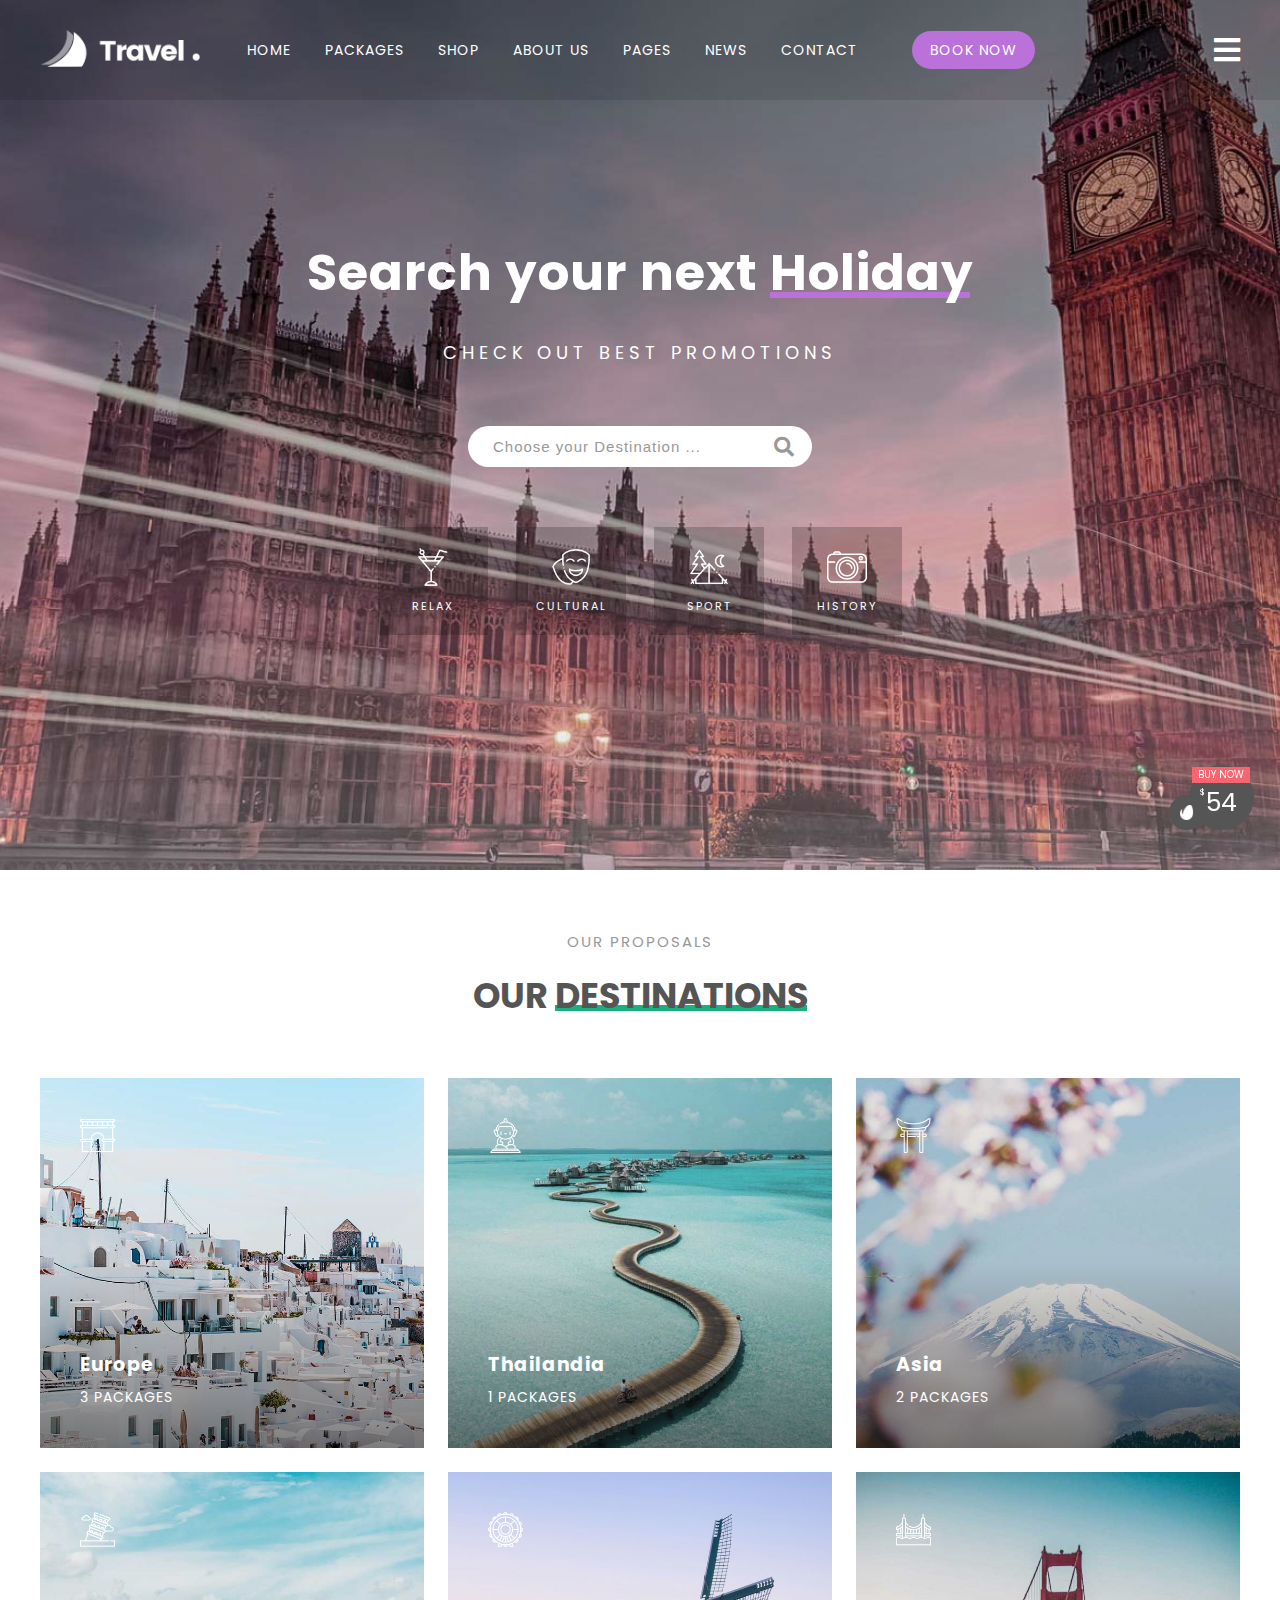
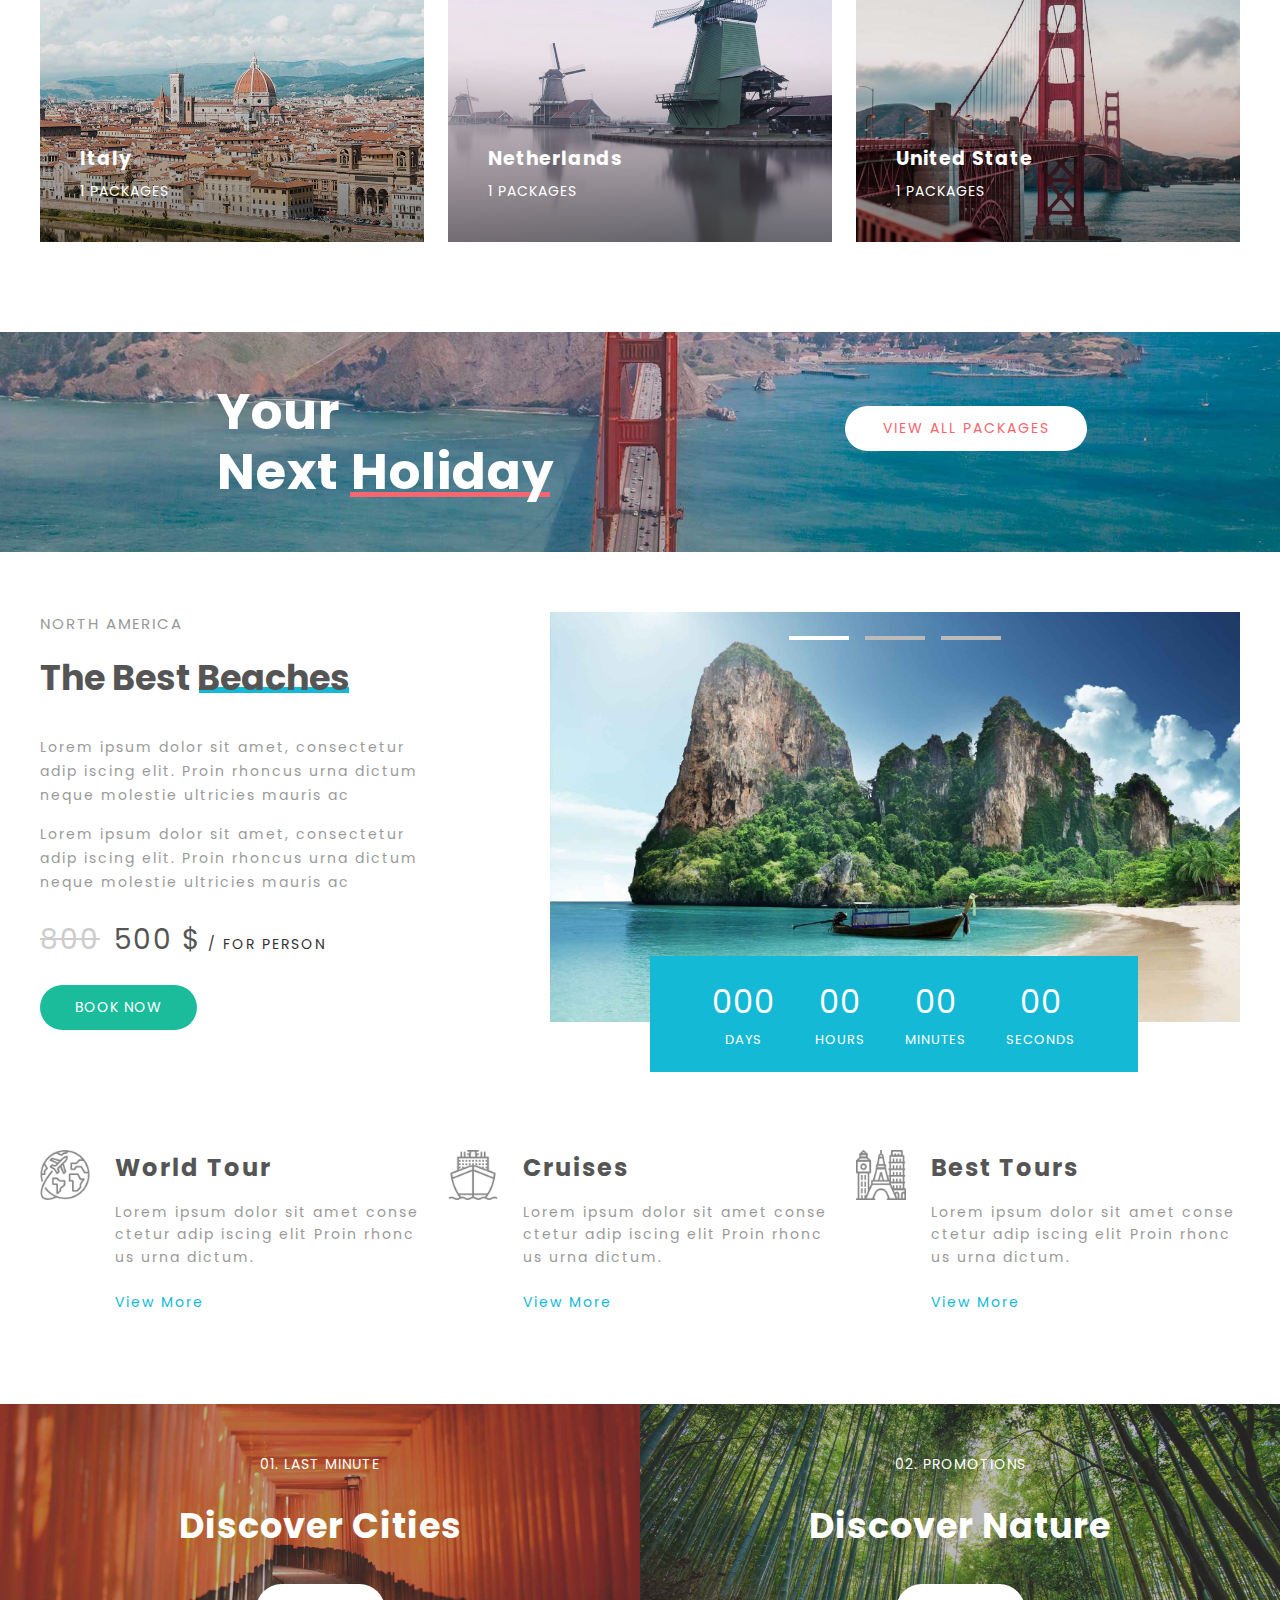
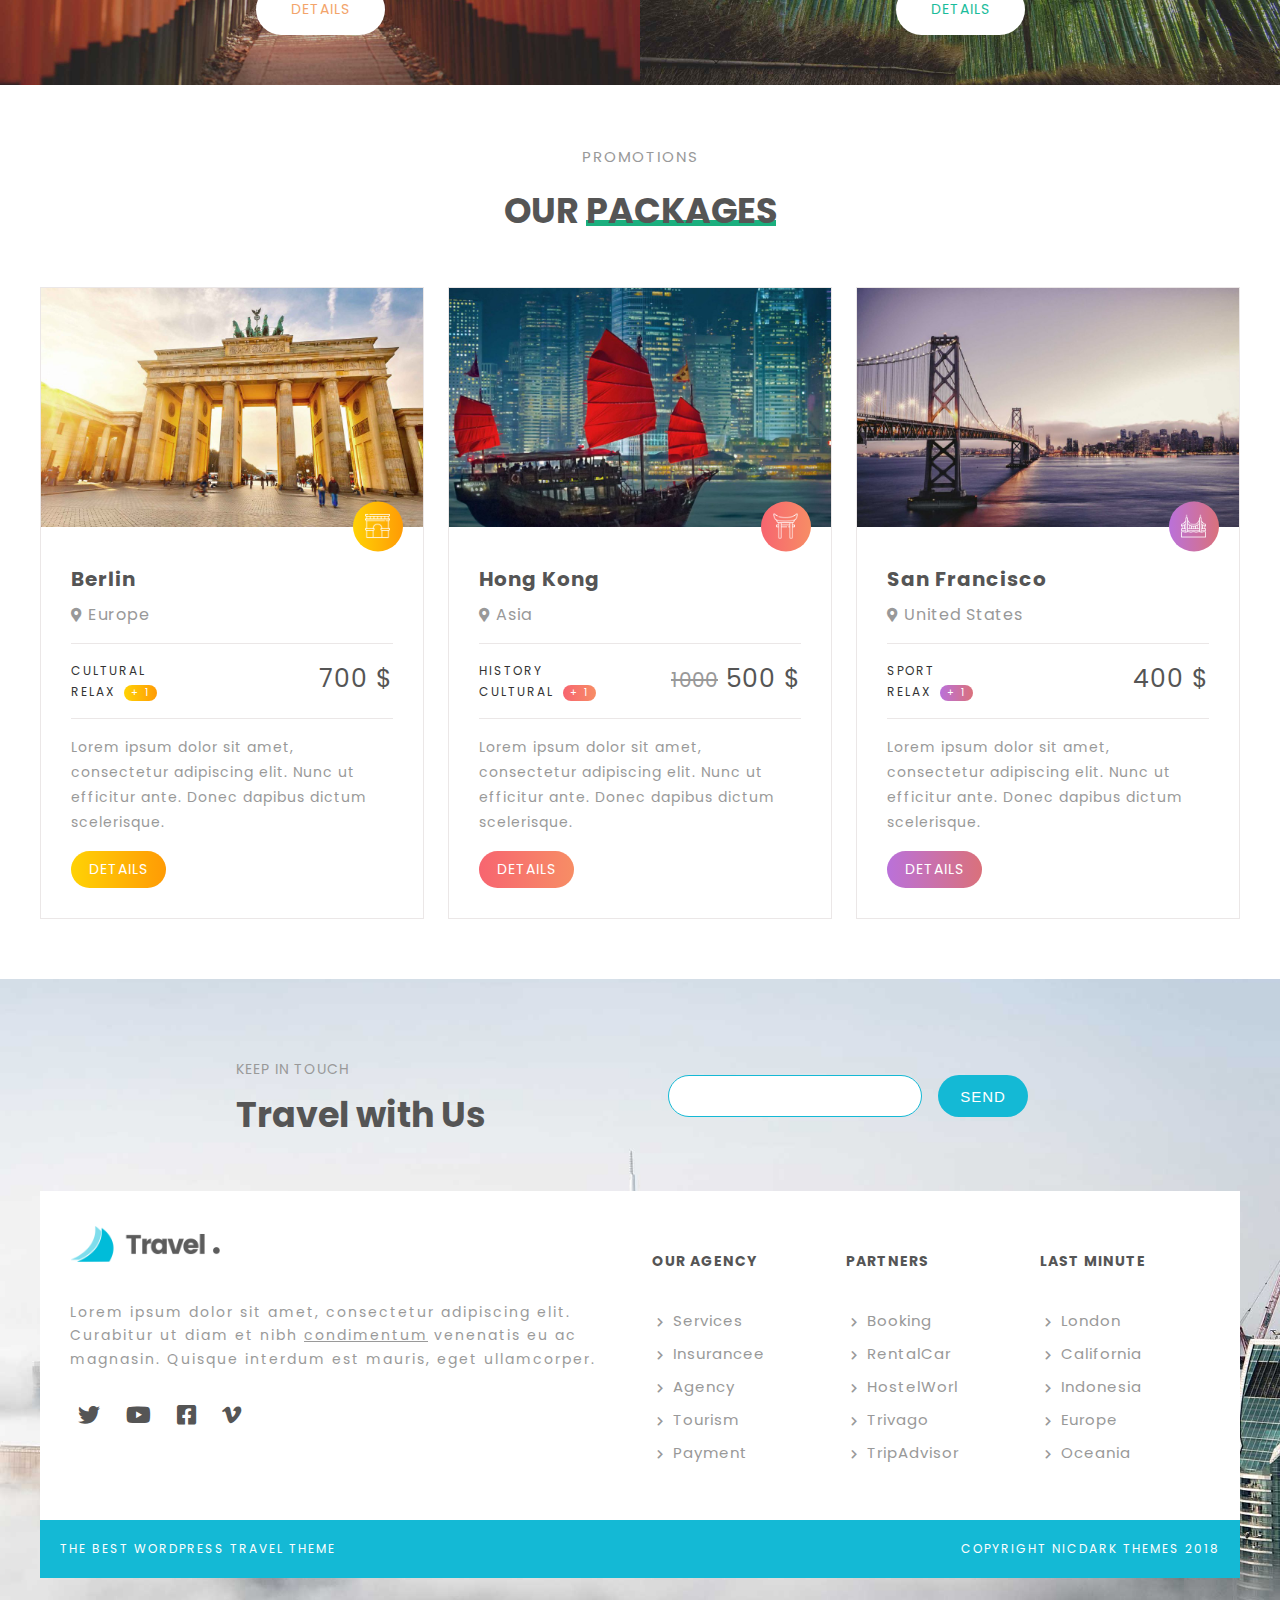
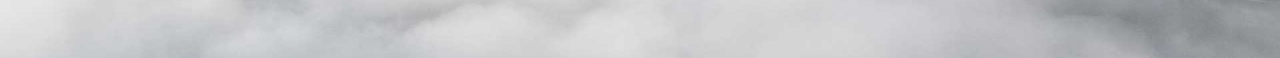
<file: index.html>
<!DOCTYPE html>
<html lang="en">
<head>
    <meta charset="UTF-8">
    <meta http-equiv="X-UA-Compatible" content="IE=edge">
    <meta name="viewport" content="width=device-width, initial-scale=1.0">
    <link rel="stylesheet" href="./assets/css/style.css">
    <link rel="stylesheet" href="./assets/css/main.css">
    <link rel="stylesheet" href="./assets/css/grid.css">
    <link rel="stylesheet" href="./assets/fonts2/fontawesome-free-5.15.3-web/css/all.min.css">
    <title>Document</title>
</head>
<body>
    <div id="wrapper">
        <div class="grid">
            <div id="header">
                <div class="header">
                    <div class="grid wide">
                        <div class="header-navbar">
                            <div class="header-navbar__wrap">
                                <div class="header-navbar__logo">
                                    <img style="width: 160px;" src="./assets/img/logo.png" alt="">
                                </div>
            
                                <ul class="header-navbar__list">
            
                                    <li class="header-navbar__item">
                                        <a href="index.html" class="header-navbar__item-link">Home</a>
                                    </li>
            
                                    <li class="header-navbar__item">
                                        <a href="packagehtml/search1.html" class="header-navbar__item-link">Packages</a>
                                        <ul class="header-navbar__item-list list-main">
                                            <li>
                                                <a href="packagehtml/search1.html">Search 1</a>
    
                                            </li>
                                            <li>
                                                <a href="#">Search 2</a>
    
                                            </li>
                                            <li>
                                                <a href="packagehtml/tourpackage.html">
                                                    Tour Package
                                                    <i class="fas fa-caret-right"></i>
                                                </a>
    
                                                <ul class="header-navbar__item-list list-child">
                                                    <li>
                                                        <a href="">Carousel</a>
                                                    </li>
                                                    <li>
                                                        <a href="">Custom Map</a>
                                                    </li>
                                                    <li>
                                                        <a href="">360 Panorama</a>
                                                    </li>
                                                    <li>
                                                        <a href="">Default</a>
                                                    </li>
                                                </ul>
    
                                            </li>
                                            <li>
                                                <a href="#">Destination</a>
    
                                            </li>
                                            <li>
                                                <a href="#">Typology</a>
    
                                            </li>
                                        </ul>
                                    </li>
            
                                    <li class="header-navbar__item">
                                        <a href="#" class="header-navbar__item-link">Shop</a>
                                        <ul class="header-navbar__item-list list-main list-main">
                                            <li>
                                                <a href="#">Archive</a>
    
                                            </li>
                                            <li>
                                                <a href="shophtml/singleproduct.html">Single Product</a>
    
                                            </li>
                                            <li>
                                                <a href="#">Cart</a>
    
                                            </li>
                                            <li>
                                                <a href="#">Checkout</a>
    
                                            </li>
                                        </ul>
                                    </li>
            
                                    <li class="header-navbar__item">
                                        <a href="#" class="header-navbar__item-link">About Us</a>
                                        <ul class="header-navbar__item-list list-main">
                                            <li>
                                                <a href="#">About Us</a>
    
                                            </li>
                                            <li>
                                                <a href="#">About Us 1</a>
    
                                            </li>
                                            <li>
                                                <a href="#">About Us 2</a>
    
                                            </li>
                                        </ul>
                                    </li>
            
                                    <li class="header-navbar__item">
                                        <a href="#" class="header-navbar__item-link">Pages</a>
                                        <ul class="header-navbar__item-list list-main">
                                            <li>
                                                <a href="#">Services</a>
    
                                            </li>
                                            <li>
                                                <a href="#">Agency Tours</a>
    
                                            </li>
                                            <li>
                                                <a href="#">Testimonials</a>
    
                                            </li>
                                            <li>
                                                <a href="#">Prices</a>
    
                                            </li>
                                            <li>
                                                <a href="#">Promotions</a>
    
                                            </li>
                                            <li>
                                                <a href="#">Faq</a>
    
                                            </li>
                                            <li>
                                                <a href="#">Coming soon</a>
    
                                            </li>
                                            <li>
                                                <a href="#">
                                                    About Us
                                                    <i class="fas fa-caret-right"></i>
                                                </a>
    
                                                <ul class="header-navbar__item-list list-child">
                                                    <li>
                                                        <a href="">About Us 1</a>
                                                    </li>
                                                    <li>
                                                        <a href="">About Us 2</a>
                                                    </li>
                                                    <li>
                                                        <a href="">About Us 3</a>
                                                    </li>
                                                    
                                                </ul>
    
                                            </li>
                                            <li>
                                                <a href="#">
                                                    Contact
                                                    <i class="fas fa-caret-right"></i>
                                                </a>
    
                                                <ul class="header-navbar__item-list list-child">
                                                    <li>
                                                        <a href="">Contact 1</a>
                                                    </li>
                                                    <li>
                                                        <a href="">Contact 2</a>
                                                    </li>
                                                
                                                </ul>
                                            </li>
                                        </ul>
                                    </li>
            
                                    <li class="header-navbar__item">
                                        <a href="#" class="header-navbar__item-link">News</a>
                                        <ul class="header-navbar__item-list list-main">
                                            <li>
                                                <a href="#">Archive</a>
    
                                            </li>
                                            <li>
                                                <a href="#">
                                                    Single Post
                                                    <i class="fas fa-caret-right"></i>
                                                </a>
    
                                                <ul class="header-navbar__item-list list-child">
                                                    <li>
                                                        <a href="">Full Width</a>
                                                    </li>
                                                    <li>
                                                        <a href="">Right Sidebar</a>
                                                    </li>
                                                    <li>
                                                        <a href="">Left Sidebar</a>
                                                    </li>
                                                </ul>
                                            </li>
                                        </ul>
                                    </li>
            
                                    <li class="header-navbar__item">
                                        <a href="#" class="header-navbar__item-link">Contact</a>
                                        <ul class="header-navbar__item-list list-main">
                                            <li>
                                                <a href="#">Contact 1</a>
    
                                            </li>
                                            <li>
                                                <a href="#">Contact 2</a>
    
                                            </li>
                                        </ul>
                                    </li>
            
                                    <li class="header-navbar__item">
                                        <a class="header-navbar__item-link header-navbar__btn" href="#">Book Now</a>
                                    </li>
                                </ul>
    
                            </div>
        
                            <div class="header-navbar__menu">
                                <span>
                                    <i class="fas fa-bars"></i>
                                </span>
                            </div>
        
                        </div>
                    </div>
    
                </div>    
    
            </div>
    
            <div id="header__container">
                <div class="container__wrap">
                    <div class="grid wide">
                        <div class="container__header">
                            <h3 class="container__heading">Search your next <p class="wrap"><span>Holiday</span></p></h3>
        
                            <p class="container__text">CHECK OUT BEST PROMOTIONS</p>
        
                            <form action="" method="">
                                <div class="container__search">
                                    <select class="container__search-select" id="destinationSelect" name="destinationSelect">
                                        <option value="0">Choose your Destination ...</option>
                                        <option value="362">Europe</option>
                                        <option value="23">&nbsp;&nbsp;- Italy</option>
                                        <option value="22">&nbsp;&nbsp;- Netherlands</option>
                                        <option value="24">Asia</option>
                                        <option value="361">&nbsp;&nbsp;- Thailandia</option>
                                        <option value="21">United States</option>
                                        <option value="20">Oceania</option>
                                    </select>
        
                                    <button type="submit" class="container__search-btn">
                                        <i class="fas fa-search"></i>
                                    </button>
                                </div>
                            </form>
        
                            <ul class="container__list-icon">
                                <li class="container__item-icon">
                                    <a href="" class="container__link-icon">
                                        <img width="40" src="./assets/img/iconheader/t-relax.png" alt="">
                                        <p>RELAX</p>
                                    </a>
                                </li>
                                <li class="container__item-icon">
                                    <a href="" class="container__link-icon">
                                        <img width="40" src="./assets/img/iconheader/t-cultural.png" alt="">
                                        <p>CULTURAL</p>
                                    </a>
                                </li>
                                <li class="container__item-icon">
                                    <a href="" class="container__link-icon">
                                        <img width="40" src="./assets/img/iconheader/t-sport.png" alt="">
                                        <p>SPORT</p>
                                    </a>
                                </li>
                                <li class="container__item-icon">
                                    <a href="" class="container__link-icon">
                                        <img width="40" src="./assets/img/iconheader/t-history.png" alt="">
                                        <p>HISTORY</p>
                                    </a>
                                </li>
                            </ul>
                        </div>                   
                    </div>

                    <div class="container__bg">
                        
                    </div>
                </div>
            </div>

            <div id="container">
                <div class="container">
                    <div class="container__content">
                        <div class="grid wide">
                            <div class="container__destination">
                                <div class="content__title destination__title">
                                    <h3>OUR PROPOSALS</h3>
                                    <h2>OUR <span class="content__title-wrap"><span>DESTINATIONS</span></span></h2>
                                </div>
    
                                <div class="container__destination-list">
                                    <div class="grid">
                                        <div class="row">
                                            <div class="col l-4 m-12 c-12">
                                                <div class="container__destination-item">
                                                    <div class="destination__wrap-position">
                                                        <div class="destination__wrap">
                                                            <img  src="./assets/img/listdestination/destination-9.jpg" alt="">
                                                            <div class="destination__rgba">
                                                    
                                                                <div class="destination__fadeout">
                                                                    <div class="destination__fadeout-icon">
                                                                        <img width="35" src="./assets/img/icondestination/arch.png" alt="">
                                                                    </div>
                                                    
                                                                    <div class="destination__fadeout-content">
                                                                        <h4>Europe</h4>
                                                                        <p>3 packages</p>
                                                                    </div>
                                                    
                                                                </div>
                                                            </div>
                                            
                                                        </div>
                                            
                                                        <div class="destination__blue">
                                                            <div class="destination__blue-wrap">
                                                                <h4>Packages</h4>
                                                                <p>
                                                                    <a href="#">Berlin</a>
                                                                    <a href="#">Amsterdam</a>
                                                                    <a href="#">Tuscany</a>
                                                                </p>
                                            
                                                                <span><a href="#" class="destination__blue-btn">VIEW DESTINATION</a></span>
                                                            </div>
                                            
                                                        </div>
                                                    </div>
    
                                                </div>
                                            </div>
                                            <div class="col l-4 m-12 c-12">
                                                <div class="container__destination-item">
                                                    <div class="destination__wrap-position">
                                                        <div class="destination__wrap">
                                                            <img  src="./assets/img/listdestination/destination-5-720x720.jpg" alt="">
                                                            <div class="destination__rgba">
                                                    
                                                                <div class="destination__fadeout">
                                                                    <div class="destination__fadeout-icon">
                                                                        <img width="35" src="./assets/img/icondestination/buddha.png" alt="">
                                                                    </div>
                                                    
                                                                    <div class="destination__fadeout-content">
                                                                        <h4>Thailandia</h4>
                                                                        <p>1 packages</p>
                                                                    </div>
                                                    
                                                                </div>
                                                            </div>
                                            
                                                        </div>
                                            
                                                        <div class="destination__blue">
                                                            <div class="destination__blue-wrap">
                                                                <h4>Packages</h4>
                                                                <p>
                                                                    <a href="#">Berlin</a>
                                                                    <a href="#">Amsterdam</a>
                                                                    <a href="#">Tuscany</a>
                                                                </p>
                                            
                                                                <span><a href="#" class="destination__blue-btn">VIEW DESTINATION</a></span>
                                                            </div>
                                            
                                                        </div>
                                                    </div>
    
                                                </div>
                                            </div>
                                            <div class="col l-4 m-12 c-12">
                                                <div class="container__destination-item">
                                                    <div class="destination__wrap-position">
                                                        <div class="destination__wrap">
                                                            <img  src="./assets/img/listdestination/destination-8.jpg" alt="">
                                                            <div class="destination__rgba">
                                                    
                                                                <div class="destination__fadeout">
                                                                    <div class="destination__fadeout-icon">
                                                                        <img width="35" src="./assets/img/icondestination/torii-gate.png" alt="">
                                                                    </div>
                                                    
                                                                    <div class="destination__fadeout-content">
                                                                        <h4>Asia</h4>
                                                                        <p>2 packages</p>
                                                                    </div>
                                                    
                                                                </div>
                                                            </div>
                                            
                                                        </div>
                                            
                                                        <div class="destination__blue">
                                                            <div class="destination__blue-wrap">
                                                                <h4>Packages</h4>
                                                                <p>
                                                                    <a href="#">Berlin</a>
                                                                    <a href="#">Amsterdam</a>
                                                                    <a href="#">Tuscany</a>
                                                                </p>
                                            
                                                                <span><a href="#" class="destination__blue-btn">VIEW DESTINATION</a></span>
                                                            </div>
                                            
                                                        </div>
                                                    </div>
    
                                                </div>
                                            </div>
                                            <div class="col l-4 m-12 c-12">
                                                <div class="container__destination-item">
                                                    <div class="destination__wrap-position">
                                                        <div class="destination__wrap">
                                                            <img  src="./assets/img/listdestination/destination-10.jpg" alt="">
                                                            <div class="destination__rgba">
                                                    
                                                                <div class="destination__fadeout">
                                                                    <div class="destination__fadeout-icon">
                                                                        <img width="35" src="./assets/img/icondestination/pisa.png" alt="">
                                                                    </div>
                                                    
                                                                    <div class="destination__fadeout-content">
                                                                        <h4>Italy</h4>
                                                                        <p>1 packages</p>
                                                                    </div>
                                                    
                                                                </div>
                                                            </div>
                                            
                                                        </div>
                                            
                                                        <div class="destination__blue">
                                                            <div class="destination__blue-wrap">
                                                                <h4>Packages</h4>
                                                                <p>
                                                                    <a href="#">Berlin</a>
                                                                    <a href="#">Amsterdam</a>
                                                                    <a href="#">Tuscany</a>
                                                                </p>
                                            
                                                                <span><a href="#" class="destination__blue-btn">VIEW DESTINATION</a></span>
                                                            </div>
                                            
                                                        </div>
                                                    </div>
    
                                                </div>
                                            </div>
                                            <div class="col l-4 m-12 c-12">
                                                <div class="container__destination-item">
                                                    <div class="destination__wrap-position">
                                                        <div class="destination__wrap">
                                                            <img  src="./assets/img/listdestination/destination-11.jpg" alt="">
                                                            <div class="destination__rgba">
                                                    
                                                                <div class="destination__fadeout">
                                                                    <div class="destination__fadeout-icon">
                                                                        <img width="35" src="./assets/img/icondestination/london-eye.png" alt="">
                                                                    </div>
                                                    
                                                                    <div class="destination__fadeout-content">
                                                                        <h4>Netherlands</h4>
                                                                        <p>1 packages</p>
                                                                    </div>
                                                    
                                                                </div>
                                                            </div>
                                            
                                                        </div>
                                            
                                                        <div class="destination__blue">
                                                            <div class="destination__blue-wrap">
                                                                <h4>Packages</h4>
                                                                <p>
                                                                    <a href="#">Berlin</a>
                                                                    <a href="#">Amsterdam</a>
                                                                    <a href="#">Tuscany</a>
                                                                </p>
                                            
                                                                <span><a href="#" class="destination__blue-btn">VIEW DESTINATION</a></span>
                                                            </div>
                                            
                                                        </div>
                                                    </div>
    
                                                </div>
                                            </div>
                                            <div class="col l-4 m-12 c-12">
                                                <div class="container__destination-item">
                                                    <div class="destination__wrap-position">
                                                        <div class="destination__wrap">
                                                            <img  src="./assets/img/listdestination/destination-1-1-720x720.jpg" alt="">
                                                            <div class="destination__rgba">
                                                    
                                                                <div class="destination__fadeout">
                                                                    <div class="destination__fadeout-icon">
                                                                        <img width="35" src="./assets/img/icondestination/golden-gate.png" alt="">
                                                                    </div>
                                                    
                                                                    <div class="destination__fadeout-content">
                                                                        <h4>United State</h4>
                                                                        <p>1 packages</p>
                                                                    </div>
                                                    
                                                                </div>
                                                            </div>
                                            
                                                        </div>
                                            
                                                        <div class="destination__blue">
                                                            <div class="destination__blue-wrap">
                                                                <h4>Packages</h4>
                                                                <p>
                                                                    <a href="#">Berlin</a>
                                                                    <a href="#">Amsterdam</a>
                                                                    <a href="#">Tuscany</a>
                                                                </p>
                                            
                                                                <span><a href="#" class="destination__blue-btn">VIEW DESTINATION</a></span>
                                                            </div>
                                            
                                                        </div>
                                                    </div>
    
                                                </div>
                                            </div>
                                        </div>
                                    </div>
                                </div>
                                
                            </div>
                        </div>

                        <div class="grid">
                            <div class="container__packages-img">
                                <div class="container__packages-wrap">
                                    <div class="row">
                                        <div class="col l-6 m-12 c-12">
                                            <div class="row">
                                                <div class="col l-4 m-1"></div>
                                                <div class="col l-7 m-8">
                                                    <div class="container__packages-text">
                                                        <h2>Your <br/> Next <span class="container__packages-text-span"><span>Holiday</span></span></h2>
                                                    </div>
                                                </div>
                                                <div class="col l-1 m-3"></div>
                                            </div>
                                        </div>
                                        <div class="col l-6 m-12 c-12">
                                            <div class="container__packages-btn">
                                                <a href="#">VIEW ALL PACKAGES</a>
                                            </div>
                                        </div>
                                    </div>

                                </div>
                                
                            </div>

                        </div>

                        <div class="grid wide">
                            <div class="container__beaches">
                                <div class="row">
                                    <div class="col l-4 m-12 c-12">
                                        <div class="container__beaches-wrap">
                                            <div class="content__title beaches__title">
                                                <h3>NORTH AMERICA</h3>
                                                <h2>The Best <span class="content__title-wrap"><span>Beaches</span></span></h2>
                                                
                                            </div>
            
                                            <div class="container__beaches-description">
                                                <p>Lorem ipsum dolor sit amet, consectetur adip iscing elit. Proin rhoncus urna dictum neque molestie ultricies mauris ac</p>
                                                <p>Lorem ipsum dolor sit amet, consectetur adip iscing elit. Proin rhoncus urna dictum neque molestie ultricies mauris ac</p>
                                            </div>
        
                                            <div class="container__beaches-price">
                                                <span class="container__beaches-price-old">800</span>
                                                <span class="container__beaches-price-current">500 $</span>
                                                / FOR PERSON
                                            </div>
        
                                            <a href="#" class="container__beaches-btn">BOOK NOW</a>
                                        </div>
                                    </div>
                                    
                                    <div class="col l-7 l-o-1 m-12 c-12">
                                        <div class="container__beaches-slider-wrap">
                                            <div class="container__beaches-slider">
                                                <div class="container__beaches-slider-child fade active">
                                                    <img src="./assets/img/slider/package-3.jpg" alt="">
                                                </div>
    
                                                <div class="container__beaches-slider-child fade">
                                                    <img src="./assets/img/slider/parallax-4-1.jpg" alt="">
                                                </div>
    
                                                <div class="container__beaches-slider-child fade">
                                                    <img src="./assets/img/slider/parallax-4.jpg" alt="">
                                                </div>
                                            </div>
    
                                            <div class="container__beaches-slider-dot">
                                                <!-- The dots/circles -->
                                                <div style="text-align:center">
                                                    <span class="dot"></span>
                                                    <span class="dot"></span>
                                                    <span class="dot"></span>
                                                </div>
                                                <!-- onclick="currentSlide(1)"
                                                onclick="currentSlide(2)"
                                                onclick="currentSlide(3)" -->
                                            </div>

                                            <div class="container__beaches-slider-time">
                                                <ul>
                                                    <li>
                                                       <p class="container__beaches-slider-time-change">000</p>
                                                       <span>DAYS</span>
                                                    </li>
                                                    <li>
                                                        <p class="container__beaches-slider-time-change">00</p>
                                                        <span>HOURS</span>
                                                    </li>
                                                    <li>
                                                        <p class="container__beaches-slider-time-change">00</p>
                                                        <span>MINUTES</span>
                                                    </li>
                                                    <li>
                                                        <p class="container__beaches-slider-time-change">00</p>
                                                        <span>SECONDS</span>
                                                    </li>
                                                </ul>
                                            </div>

                                        </div>

                                        <script>
                                            // var slideIndex = 1;
                                            // showSlides(slideIndex);

                                            // // Thumbnail image controls
                                            // function currentSlide(n) {
                                            //     showSlides(slideIndex = n);
                                            // }

                                            // function showSlides(n) {
                                            //     var i;
                                            //     const slides = document.getElementsByClassName('container__beaches-slider-child');
                                            //     const dots = document.getElementsByClassName('dot');

                                            //     if(n > slides.length) {
                                            //         slideIndex = 1;
                                            //     }

                                            //     if(n < 1) {
                                            //         slideIndex = slides.length;
                                            //     }

                                            //     for(i = 0; i < slides.length; i++) {
                                            //         slides[i].style.display = 'none';
                                            //     }

                                            //     for (i = 0; i < dots.length; i++) {
                                            //         dots[i].className = dots[i].className.replace(' active', '');
                                            //     }

                                            //     slides[slideIndex-1].style.display = 'block';
                                            //     dots[slideIndex-1].className +=' active';
                                            // }

                                            var slides = document.querySelectorAll('.container__beaches-slider-child');
                                            var dots = document.querySelectorAll('.dot');

                                            var slideIndex = 0;
                                            showSlides(slideIndex);
                                            
                                            function showSlides(index) {
                                                slideIndex = index;

                                                slides.forEach(function(slide) {
                                                    slide.classList.remove('active');
                                                })
                                               
                                                dots.forEach(function(dot) {
                                                    dot.classList.remove('active');
                                                })
                                                
                                                slides[slideIndex].classList.add('active');
                                                dots[slideIndex].classList.add('active');
                                            }

                                            dots.forEach(function(dot, index) {
                                                dot.addEventListener('click', function(e) {
                                                    showSlides(index);
                                                })
                                            })
                                        </script>

                                    </div>
                                </div>
    
                            </div>

                            <ul class="container__list-tour">
                                <div class="row">
                                    <div class="col l-4 m-12 c-12">
                                        <li class="container__list-tour-item">
                                            <img src="./assets/img/icon-around.png" alt="">
        
                                            <div class="container__list-tour-item-text">
                                                <h3>World Tour</h3>
                                                <p>Lorem ipsum dolor sit amet conse ctetur adip iscing elit Proin rhonc us urna dictum.</p>
                                                <a href="#">View More</a>
                                            </div>
                                        </li>

                                    </div>
                                    <div class="col l-4 m-12 c-12">
                                        <li class="container__list-tour-item">
                                            <img src="./assets/img/icon-boat.png" alt="">
        
                                            <div class="container__list-tour-item-text">
                                                <h3>Cruises</h3>
                                                <p>Lorem ipsum dolor sit amet conse ctetur adip iscing elit Proin rhonc us urna dictum.</p>
                                                <a href="#">View More</a>
                                            </div>
                                        </li>

                                    </div>
                                    <div class="col l-4 m-12 c-12">
                                        <li class="container__list-tour-item">
                                            <img src="./assets/img/icon-landmark.png" alt="">
        
                                            <div class="container__list-tour-item-text">
                                                <h3>Best Tours</h3>
                                                <p>Lorem ipsum dolor sit amet conse ctetur adip iscing elit Proin rhonc us urna dictum.</p>
                                                <a href="#">View More</a>
                                            </div>
                                        </li>

                                    </div>

                                </div>
                            </ul>

                        </div>

                        <div class="grid">
                            <div class="row no-gutters">
                                <div class="col l-6 m-12 c-12">
                                    <div class="container__details-img cities">
                                        <div class="container__details-text">
                                            <p>01. LAST MINUTE</p>
                                            <h3>Discover Cities</h3>
                                            <a href="#" class="container__detail-btn">DETAILS</a>
                                        </div>
                                    </div>

                                </div>

                                <div class="col l-6 m-12 c-12">
                                    <div class="container__details-img nature">
                                        <div class="container__details-text">
                                            <p>02. PROMOTIONS</p>
                                            <h3>Discover Nature</h3>
                                            <a href="#" class="container__detail-btn">DETAILS</a>
                                        </div>
                                    </div>

                                </div>
                            </div>
                        </div>

                        <div class="grid wide">
                            <div class="container__promotions">
                                <div class="content__title promotions__title">
                                    <h3>PROMOTIONS</h3>
                                    <h2>OUR <span class="content__title-wrap"><span>PACKAGES</span></span></h2>
                                </div>

                                <div class="container__promotions-list">
                                    <div class="row">
                                        <div class="col l-4 m-12 c-12">
                                            <div class="container__promotions-wrap">
                                                <div class="container__promotions-img">
                                                    <img src="./assets/img/package/package-1-1024x640.jpg" alt="">
                                                    <a href="#" class="container__promotions-icon europe">
                                                        <img src="./assets/img/icondestination/arch.png" alt="">
                                                    </a>
                                                </div>
    
                                                <div class="container__promotions-body">
                                                    <div class="container__promotions-heading">
                                                        <h4><a href="#">Berlin</a></h4>
                                                        <p>
                                                            <a href="#">
                                                                <i class="fas fa-map-marker-alt"></i>
                                                                Europe
                                                            </a>
    
                                                        </p>
                                                    </div>
    
                                                    <div class="container__promotions-price">
                                                        <p class="container__promotions-price-title">
                                                            <a href="#" class="">
                                                                CULTURAL<br />
                                                                RELAX
                                                            </a>
                                                            <span class="europe">+ 1</span>
                                                        </p>
                                                        <div class="container__promotions-price-wrap">
                                                            <a class="container__promotions-price-old"></a>
                                                            <a class="container__promotions-price-current">700 $</a>
                                                        </div>
                                                    </div>
    
                                                    <p class="container__promotions-description">
                                                        Lorem ipsum dolor sit amet, consectetur adipiscing elit. Nunc ut efficitur ante. Donec dapibus dictum scelerisque.
                                                    </p>
    
                                                    <p class="container__promotions-btn"><a class="europe" href="#">DETAILS</a></p>
                                                </div>
                                            </div>
                                        </div>
    
                                        <div class="col l-4 m-12 c-12">
                                            <div class="container__promotions-wrap">
                                                <div class="container__promotions-img">
                                                    <img src="./assets/img/package/package-6-1024x640.jpg" alt="">
                                                    <a href="#" class="container__promotions-icon asia">
                                                        <img src="./assets/img/icondestination/torii-gate.png" alt="">
                                                    </a>
                                                </div>
    
                                                <div class="container__promotions-body">
                                                    <div class="container__promotions-heading">
                                                        <h4><a href="#">Hong Kong</a></h4>
                                                        <p>
                                                            <a href="#">
                                                                <i class="fas fa-map-marker-alt"></i>
                                                                Asia
    
                                                            </a>
                                                        </p>
                                                    </div>
    
                                                    <div class="container__promotions-price">
                                                        <p class="container__promotions-price-title">
                                                            <a href="#">
                                                                HISTORY<br />
                                                                CULTURAL
                                                            </a>
                                                            <span class="asia">+ 1</span>
                                                        </p>
                                                        <div class="container__promotions-price-wrap">
                                                            <span class="container__promotions-price-old">1000</span>
                                                            <span class="container__promotions-price-current">500 $</span>
                                                        </div>
                                                    </div>
    
                                                    <p class="container__promotions-description">
                                                        Lorem ipsum dolor sit amet, consectetur adipiscing elit. Nunc ut efficitur ante. Donec dapibus dictum scelerisque.
                                                    </p>
    
                                                    <p class="container__promotions-btn"><a class="asia" href="#">DETAILS</a></p>
                                                </div>
                                            </div>
                                            
                                        </div>
    
                                        <div class="col l-4 m-12 c-12">
                                            <div class="container__promotions-wrap">
                                                <div class="container__promotions-img">
                                                    <img src="./assets/img/package/package-2-1024x640.jpg" alt="">
                                                    <a href="#" class="container__promotions-icon united">
                                                        <img src="./assets/img/icondestination/golden-gate.png" alt="">
                                                    </a>
                                                </div>
    
                                                <div class="container__promotions-body">
                                                    <div class="container__promotions-heading">
                                                        <h4><a href="#">San Francisco</a></h4>
                                                        <p>
                                                            <a href="#">
                                                                <i class="fas fa-map-marker-alt"></i>
                                                                United States
                                                            </a>
    
                                                        </p>
                                                    </div>
    
                                                    <div class="container__promotions-price">
                                                        <p class="container__promotions-price-title">
                                                            <a href="#">
                                                                SPORT <br />RELAX 
                                                            </a>
                                                            <span class="united">+ 1</span>
                                                        </p>
                                                        <div class="container__promotions-price-wrap">
                                                            <span class="container__promotions-price-old"></span>
                                                            <span class="container__promotions-price-current">400 $</span>
                                                        </div>
                                                    </div>
    
                                                    <p class="container__promotions-description">
                                                        Lorem ipsum dolor sit amet, consectetur adipiscing elit. Nunc ut efficitur ante. Donec dapibus dictum scelerisque.
                                                    </p>
    
                                                    <p class="container__promotions-btn"><a class="united" href="#">DETAILS</a></p>
                                                </div>
                                            </div>
                                        </div>
    
                                    </div>
                                </div>
                            </div>
                        </div>

                    </div>
                </div>
            </div>
    
            <div id="footer">
                <div class="footer__bg">
                    <div class="grid wide">
                        <div class="row">
                            <div class="col l-6 m-12 c-12">
                                <div class="footer__slogan">
                                    <p>KEEP IN TOUCH</p>
                                    <h3>Travel with Us</h3>
                                </div>
                            </div>
                            <div class="col l-6 m-12 c-12">
                                <div class="footer__search">
                                    <p><input type="text" name="" id=""></p>
                                    <button type="submit">SEND</button>
                                </div>
                            </div>
                        </div>

                        <div class="footer__content">
                            <div class="row">
                                <div class="col l-6 m-12 c-12">
                                    <div class="footer__logo">
                                        <img width="150px" src="./assets/img/logo-color.png" alt="">
                                    </div>

                                    <div class="footer__description">
                                        <p>Lorem ipsum dolor sit amet, consectetur adipiscing elit. Curabitur ut diam et nibh <span>condimentum</span> venenatis eu ac magnasin. Quisque interdum est mauris, eget ullamcorper.</p>
                                    </div>

                                    <div class="footer__socials">
                                        <a href="#" class="footer__socials-icon-link"><i class="fab fa-twitter"></i></a>
                                        <a href="#" class="footer__socials-icon-link"><i class="fab fa-youtube"></i></a>
                                        <a href="#" class="footer__socials-icon-link"><i class="fab fa-facebook-square"></i></a>
                                        <a href="#" class="footer__socials-icon-link"><i class="fab fa-vimeo-v"></i></a>
                                    </div>
                                </div>
                                <div class="col l-6 m-12 c-12">
                                    <div class="footer__list">
                                        <div class="row">
                                            <div class="col l-4 m-4 c-12 footer__list-top">
                                                <h4>OUR AGENCY</h4>
                                                <ul>
                                                    <li class="footer__list-item">
                                                        <a href="#">
                                                            <i class="fas fa-chevron-right"></i>
                                                            Services
                                                        </a>
                                                    </li>
                                                    <li class="footer__list-item">
                                                        <a href="#">
                                                            <i class="fas fa-chevron-right"></i>
                                                            Insurancee
                                                        </a>
                                                    </li>
                                                    <li class="footer__list-item">
                                                        <a href="#">
                                                            <i class="fas fa-chevron-right"></i>
                                                            Agency
                                                        </a>
                                                    </li>
                                                    <li class="footer__list-item">
                                                        <a href="#">
                                                            <i class="fas fa-chevron-right"></i>
                                                            Tourism
                                                        </a>
                                                    </li>
                                                    <li class="footer__list-item">
                                                        <a href="#">
                                                            <i class="fas fa-chevron-right"></i>
                                                            Payment
                                                        </a>
                                                    </li>
                                                </ul>
                                            </div>
                                            <div class="col l-4 m-4 c-12 footer__list-top">
                                                <h4>PARTNERS</h4>
                                                <ul>
                                                    <li class="footer__list-item">
                                                        <a href="#">
                                                            <i class="fas fa-chevron-right"></i>
                                                            Booking
                                                        </a>
                                                    </li>
                                                    <li class="footer__list-item">
                                                        <a href="#">
                                                            <i class="fas fa-chevron-right"></i>
                                                            RentalCar
                                                        </a>
                                                    </li>
                                                    <li class="footer__list-item">
                                                        <a href="#">
                                                            <i class="fas fa-chevron-right"></i>
                                                            HostelWorl
                                                        </a>
                                                    </li>
                                                    <li class="footer__list-item">
                                                        <a href="#">
                                                            <i class="fas fa-chevron-right"></i>
                                                            Trivago
                                                        </a>
                                                    </li>
                                                    <li class="footer__list-item">
                                                        <a href="#">
                                                            <i class="fas fa-chevron-right"></i>
                                                            TripAdvisor
                                                        </a>
                                                    </li>
                                                </ul>
                                            </div>
                                            <div class="col l-4 m-4 c-12 footer__list-top">
                                                <h4>LAST MINUTE</h4>
                                                <ul>
                                                    <li class="footer__list-item">
                                                        <a href="#">
                                                            <i class="fas fa-chevron-right"></i>
                                                            London
                                                        </a>
                                                    </li>
                                                    <li class="footer__list-item">
                                                        <a href="#">
                                                            <i class="fas fa-chevron-right"></i>
                                                            California
                                                        </a>
                                                    </li>
                                                    <li class="footer__list-item">
                                                        <a href="#">
                                                            <i class="fas fa-chevron-right"></i>
                                                            Indonesia
                                                        </a>
                                                    </li>
                                                    <li class="footer__list-item">
                                                        <a href="#">
                                                            <i class="fas fa-chevron-right"></i>
                                                            Europe
                                                        </a>
                                                    </li>
                                                    <li class="footer__list-item">
                                                        <a href="#">
                                                            <i class="fas fa-chevron-right"></i>
                                                            Oceania
                                                        </a>
                                                    </li>
                                                </ul>
                                            </div>
                                        </div>

                                    </div>
                                </div>
                            </div>
                        </div>

                        <div class="footer__copyright">
                            <p>THE BEST WORDPRESS TRAVEL THEME</p>
                            <p>COPYRIGHT NICDARK THEMES 2018</p>
                        </div>
                    </div>
                </div>
            </div>
        </div>
    </div>

    <!-- icon fixed -->

    <div id="icon__fixed">
        <div class="icon__fixed">
            <div class="icon__fixed-wrap">
                <span class="icon__fixed-buy">BUY NOW</span>
                <a href="" class="icon__fixed-price">
                    <span class="icon__fixed-price-icon">$</span>
                    <span class="icon__fixed-price-current">54</span>
                </a>
            </div>
            <div class="icon__fixed-img-icon">
                <a href="#"><img src="./assets/img/envato.png" alt=""></a>
            </div>
        </div>
    </div>

    <!-- header navbar menu fixed -->

    <div id="menu-fixed" class="header-navbar__menu-fixed">
        <span class="menu-fixed__icon">
            <i class="far fa-times-circle"></i>
        </span>

        <div class="header-navbar__menu-fixed-wrap">
            
            <div class="menu-fixed__content">
                <div class="menu-fixed__header">
                    <p>BEST</p>
                    <h3 class="menu-fixed__heading packages"><span>PACKAGES</span></h3>
                </div>
    
                <ul class="menu-fixed__list">
                    <li class="menu-fixed_item">
                        <img width="100" src="./assets/img/package/package-1-1024x640.jpg" alt="">
    
                        <div class="menu-fixed_item-body">
                            <a href="">
                                <h4>Berlin</h4>
                                <p>
                                    <i class="fas fa-map-marker-alt"></i>
                                    Europe
                                </p>
                                <button class="europe">FROM 700 $</button>
                            </a>
                            
                        </dic>
                    </li>
    
                    <li class="menu-fixed_item">
                        <img width="100" src="./assets/img/package/package-6-1024x640.jpg" alt="">
    
                        <div class="menu-fixed_item-body">
                            <a href="">
                                <h4>Hong Kong</h4>
                                <p>
                                    <i class="fas fa-map-marker-alt"></i>
                                    Asia
                                </p>
                                <button class="asia">FROM 500 $</button>
                            </a>
                            
                        </dic>
                    </li>
    
                    <li class="menu-fixed_item">
                        <img width="100" src="./assets/img/package/package-2-1024x640.jpg" alt="">
    
                        <div class="menu-fixed_item-body">
                            <a href="">
                                <h4>San Francisco</h4>
                                <p>
                                    <i class="fas fa-map-marker-alt"></i>
                                    United States
                                </p>
                                <button class="united">FROM 400 $</button>
                            </a>
                            
                        </dic>
                    </li>
                </ul>
            </div>
    
    
            <div class="destination menu-fixed__img">
    
                <div class="destination__wrap-position">
                    <div class="destination__wrap">
                        <img  src="./assets/img/listdestination/destination-9.jpg" alt="">
                        <div class="destination__rgba">
                
                            <div class="destination__fadeout">
                                <div class="destination__fadeout-icon">
                                    <img width="35" src="./assets/img/icondestination/arch.png" alt="">
                                </div>
                
                                <div class="destination__fadeout-content">
                                    <h4>Europe</h4>
                                    <p>3 packages</p>
                                </div>
                
                            </div>
                        </div>
        
                    </div>
        
                    <div class="destination__blue">
                        <div class="destination__blue-wrap menu-fixed-blue-wrap">
                            <h4>Packages</h4>
                            <p>
                                <a href="#">Berlin</a>
                                <a href="#">Amsterdam</a>
                                <a href="#">Tuscany</a>
                            </p>
        
                            <span><a href="#" class="destination__blue-btn">VIEW DESTINATION</a></span>
                        </div>
        
                    </div>
                </div>
            </div>
    
    
            <div class="menu-fixed__content">
                <div class="menu-fixed__header">
                    <p>LAST</p>
                    <h3 class="menu-fixed__heading minutes"><span>MINUTES</span></h3>
                </div>
    
                <ul class="menu-fixed__list">
                    <li class="menu-fixed_item">
                        <img width="100" src="./assets/img/package/fixedmenu/package-5-150x150.jpg" alt="">
    
                        <div class="menu-fixed_item-body">
                            <a href="">
                                <h4>Tuscany</h4>
                                <p>
                                    <i class="fas fa-map-marker-alt"></i>
                                    Italy
                                </p>
                                <button class="italy">FROM 730 $</button>
                            </a>
                            
                        </dic>
                    </li>
    
                    <li class="menu-fixed_item">
                        <img width="100" src="./assets/img/package/fixedmenu/package-4-150x150.jpg" alt="">
    
                        <div class="menu-fixed_item-body">
                            <a href="">
                                <h4>Amsterdam</h4>
                                <p>
                                    <i class="fas fa-map-marker-alt"></i>
                                    Netherlands
                                </p>
                                <button class="netherlands">FROM 1500 $</button>
                            </a>
                            
                        </dic>
                    </li>
    
                    <li class="menu-fixed_item">
                        <img width="100" src="./assets/img/package/fixedmenu/package-3-150x150.jpg" alt="">
    
                        <div class="menu-fixed_item-body">
                            <a href="">
                                <h4>Pluket</h4>
                                <p>
                                    <i class="fas fa-map-marker-alt"></i>
                                    Thailandia
                                </p>
                                <button class="thailandia">FROM 1200 $</button>
                            </a>
                            
                        </dic>
                    </li>
                </ul>
            </div>
        </div>

        <div class="header-navbar__menu-mobile">
            <ul class="header-navbar__list mobile-menu">
            
                <li class="header-navbar__item">
                    <a href="index.html" class="header-navbar__item-link">Home</a>
                </li>

                <li class="header-navbar__item">
                    <a href="packagehtml/search1.html" class="header-navbar__item-link">Packages</a>
                    <ul class="header-navbar__item-list list-main">
                        <li>
                            <a href="packagehtml/search1.html">Search 1</a>

                        </li>
                        <li>
                            <a href="#">Search 2</a>

                        </li>
                        <li>
                            <a href="packagehtml/tourpackage.html">
                                Tour Package
                                <i class="fas fa-caret-right"></i>
                            </a>

                            <ul class="header-navbar__item-list list-child">
                                <li>
                                    <a href="">Carousel</a>
                                </li>
                                <li>
                                    <a href="">Custom Map</a>
                                </li>
                                <li>
                                    <a href="">360 Panorama</a>
                                </li>
                                <li>
                                    <a href="">Default</a>
                                </li>
                            </ul>

                        </li>
                        <li>
                            <a href="#">Destination</a>

                        </li>
                        <li>
                            <a href="#">Typology</a>

                        </li>
                    </ul>
                </li>

                <li class="header-navbar__item">
                    <a href="#" class="header-navbar__item-link">Shop</a>
                    <ul class="header-navbar__item-list list-main list-main">
                        <li>
                            <a href="#">Archive</a>

                        </li>
                        <li>
                            <a href="shophtml/singleproduct.html">Single Product</a>

                        </li>
                        <li>
                            <a href="#">Cart</a>

                        </li>
                        <li>
                            <a href="#">Checkout</a>

                        </li>
                    </ul>
                </li>

                <li class="header-navbar__item">
                    <a href="#" class="header-navbar__item-link">About Us</a>
                    <ul class="header-navbar__item-list list-main">
                        <li>
                            <a href="#">About Us</a>

                        </li>
                        <li>
                            <a href="#">About Us 1</a>

                        </li>
                        <li>
                            <a href="#">About Us 2</a>

                        </li>
                    </ul>
                </li>

                <li class="header-navbar__item">
                    <a href="#" class="header-navbar__item-link">Pages</a>
                    <ul class="header-navbar__item-list list-main">
                        <li>
                            <a href="#">Services</a>

                        </li>
                        <li>
                            <a href="#">Agency Tours</a>

                        </li>
                        <li>
                            <a href="#">Testimonials</a>

                        </li>
                        <li>
                            <a href="#">Prices</a>

                        </li>
                        <li>
                            <a href="#">Promotions</a>

                        </li>
                        <li>
                            <a href="#">Faq</a>

                        </li>
                        <li>
                            <a href="#">Coming soon</a>

                        </li>
                        <li>
                            <a href="#">
                                About Us
                                <i class="fas fa-caret-right"></i>
                            </a>

                            <ul class="header-navbar__item-list list-child">
                                <li>
                                    <a href="">About Us 1</a>
                                </li>
                                <li>
                                    <a href="">About Us 2</a>
                                </li>
                                <li>
                                    <a href="">About Us 3</a>
                                </li>
                                
                            </ul>

                        </li>
                        <li>
                            <a href="#">
                                Contact
                                <i class="fas fa-caret-right"></i>
                            </a>

                            <ul class="header-navbar__item-list list-child">
                                <li>
                                    <a href="">Contact 1</a>
                                </li>
                                <li>
                                    <a href="">Contact 2</a>
                                </li>
                            
                            </ul>
                        </li>
                    </ul>
                </li>

                <li class="header-navbar__item">
                    <a href="#" class="header-navbar__item-link">News</a>
                    <ul class="header-navbar__item-list list-main">
                        <li>
                            <a href="#">Archive</a>

                        </li>
                        <li>
                            <a href="#">
                                Single Post
                                <i class="fas fa-caret-right"></i>
                            </a>

                            <ul class="header-navbar__item-list list-child">
                                <li>
                                    <a href="">Full Width</a>
                                </li>
                                <li>
                                    <a href="">Right Sidebar</a>
                                </li>
                                <li>
                                    <a href="">Left Sidebar</a>
                                </li>
                            </ul>
                        </li>
                    </ul>
                </li>

                <li class="header-navbar__item">
                    <a href="#" class="header-navbar__item-link">Contact</a>
                    <ul class="header-navbar__item-list list-main">
                        <li>
                            <a href="#">Contact 1</a>

                        </li>
                        <li>
                            <a href="#">Contact 2</a>

                        </li>
                    </ul>
                </li>

                <li class="header-navbar__item">
                    <a class="header-navbar__item-link header-navbar__btn" href="#">Book Now</a>
                </li>
            </ul>
        </div>
    </div>

    <script>
        const headerMenuicon = document.querySelector('.header-navbar__menu span');
        const menuClose = document.querySelector('.menu-fixed__icon');
        const menuFixed = document.querySelector('#menu-fixed');

        headerMenuicon.addEventListener('click', function() {
            menuFixed.classList.add('show-menu');
        });

        menuClose.addEventListener('click', function() {
            menuFixed.classList.remove('show-menu');
        });
    </script>
</body>
</html>
</file>
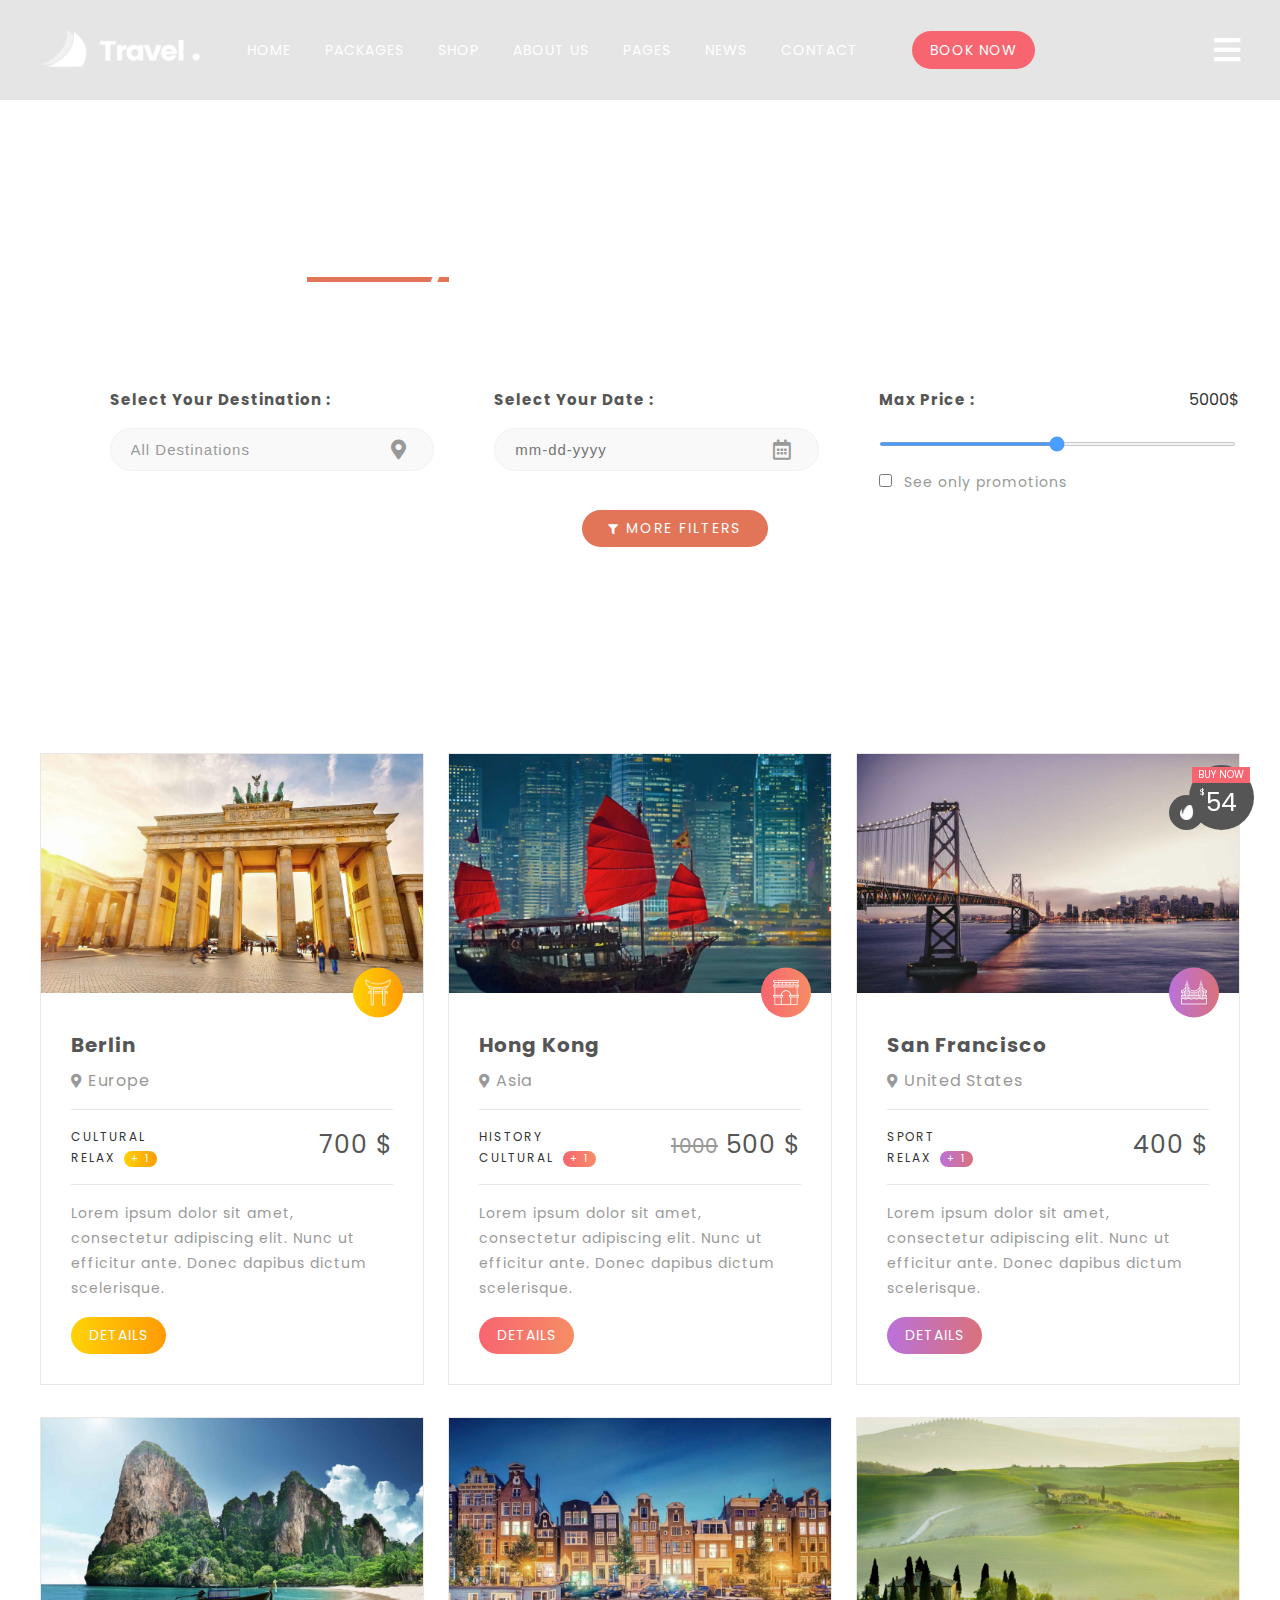
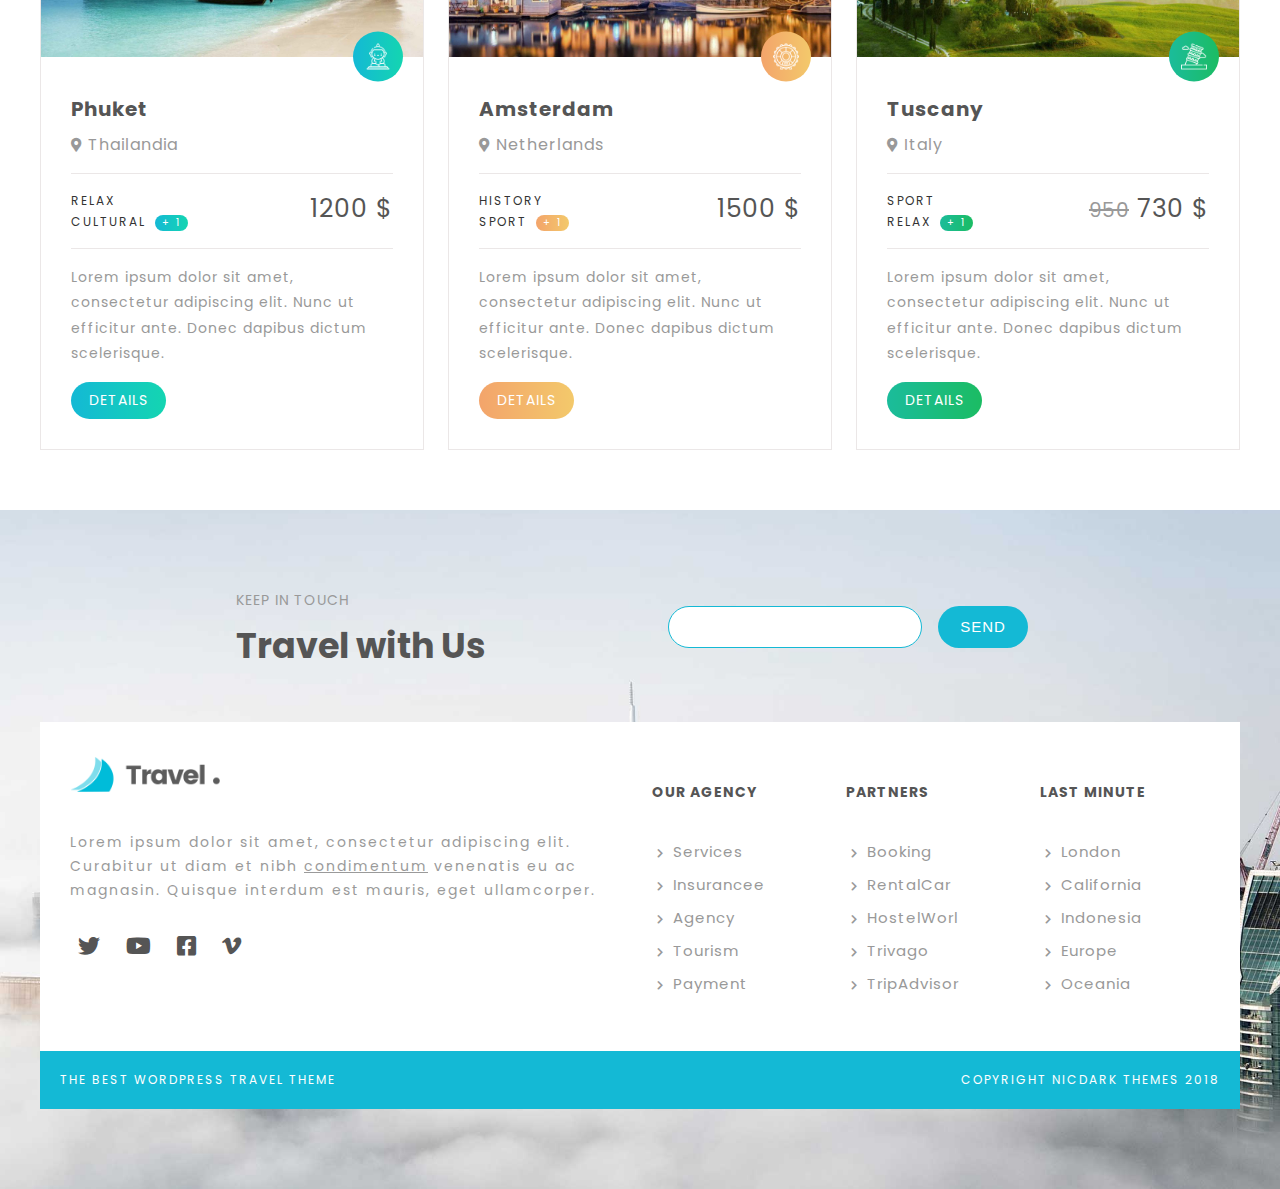
<file: packagehtml/search1.html>
<!DOCTYPE html>
<html lang="en">
<head>
    <meta charset="UTF-8">
    <meta http-equiv="X-UA-Compatible" content="IE=edge">
    <meta name="viewport" content="width=device-width, initial-scale=1.0">
    <link rel="stylesheet" href="../assets/css/main.css">
    <link rel="stylesheet" href="../assets/css/pakagescss/search1.css">
    <link rel="stylesheet" href="../assets/css/grid.css">
    <link rel="stylesheet" href="../assets/fonts2/fontawesome-free-5.15.3-web/css/all.min.css">
    <title>Document</title>
</head>
<body>
    <div id="wrapper">
        <div class="grid">
            <div id="header">
                <div class="header">
                    <div class="grid wide">
                        <div class="header-navbar">
                            <div class="header-navbar__wrap">
                                <div class="header-navbar__logo">
                                    <img style="width: 160px;" src="../assets/img/logo.png" alt="">
                                </div>
            
                                <ul class="header-navbar__list">
            
                                    <li class="header-navbar__item">
                                        <a href="../index.html" class="header-navbar__item-link">Home</a>
                                    </li>
            
                                    <li class="header-navbar__item">
                                        <a href="./search1.html" class="header-navbar__item-link">Packages</a>
                                        <ul class="header-navbar__item-list list-main">
                                            <li>
                                                <a href="./search1.html">Search 1</a>
    
                                            </li>
                                            <li>
                                                <a href="#">Search 2</a>
    
                                            </li>
                                            <li>
                                                <a href="./tourpackage.html">
                                                    Tour Package
                                                    <i class="fas fa-caret-right"></i>
                                                </a>
    
                                                <ul class="header-navbar__item-list list-child">
                                                    <li>
                                                        <a href="">Carousel</a>
                                                    </li>
                                                    <li>
                                                        <a href="">Custom Map</a>
                                                    </li>
                                                    <li>
                                                        <a href="">360 Panorama</a>
                                                    </li>
                                                    <li>
                                                        <a href="">Default</a>
                                                    </li>
                                                </ul>
    
                                            </li>
                                            <li>
                                                <a href="#">Destination</a>
    
                                            </li>
                                            <li>
                                                <a href="#">Typology</a>
    
                                            </li>
                                        </ul>
                                    </li>
            
                                    <li class="header-navbar__item">
                                        <a href="#" class="header-navbar__item-link">Shop</a>
                                        <ul class="header-navbar__item-list list-main list-main">
                                            <li>
                                                <a href="#">Archive</a>
    
                                            </li>
                                            <li>
                                                <a href="../shophtml/singleproduct.html">Single Product</a>
    
                                            </li>
                                            <li>
                                                <a href="#">Cart</a>
    
                                            </li>
                                            <li>
                                                <a href="#">Checkout</a>
    
                                            </li>
                                        </ul>
                                    </li>
            
                                    <li class="header-navbar__item">
                                        <a href="#" class="header-navbar__item-link">About Us</a>
                                        <ul class="header-navbar__item-list list-main">
                                            <li>
                                                <a href="#">About Us</a>
    
                                            </li>
                                            <li>
                                                <a href="#">About Us 1</a>
    
                                            </li>
                                            <li>
                                                <a href="#">About Us 2</a>
    
                                            </li>
                                        </ul>
                                    </li>
            
                                    <li class="header-navbar__item">
                                        <a href="#" class="header-navbar__item-link">Pages</a>
                                        <ul class="header-navbar__item-list list-main">
                                            <li>
                                                <a href="#">Services</a>
    
                                            </li>
                                            <li>
                                                <a href="#">Agency Tours</a>
    
                                            </li>
                                            <li>
                                                <a href="#">Testimonials</a>
    
                                            </li>
                                            <li>
                                                <a href="#">Prices</a>
    
                                            </li>
                                            <li>
                                                <a href="#">Promotions</a>
    
                                            </li>
                                            <li>
                                                <a href="#">Faq</a>
    
                                            </li>
                                            <li>
                                                <a href="#">Coming soon</a>
    
                                            </li>
                                            <li>
                                                <a href="#">
                                                    About Us
                                                    <i class="fas fa-caret-right"></i>
                                                </a>
    
                                                <ul class="header-navbar__item-list list-child">
                                                    <li>
                                                        <a href="">About Us 1</a>
                                                    </li>
                                                    <li>
                                                        <a href="">About Us 2</a>
                                                    </li>
                                                    <li>
                                                        <a href="">About Us 3</a>
                                                    </li>
                                                    
                                                </ul>
    
                                            </li>
                                            <li>
                                                <a href="#">
                                                    Contact
                                                    <i class="fas fa-caret-right"></i>
                                                </a>
    
                                                <ul class="header-navbar__item-list list-child">
                                                    <li>
                                                        <a href="">Contact 1</a>
                                                    </li>
                                                    <li>
                                                        <a href="">Contact 2</a>
                                                    </li>
                                                
                                                </ul>
                                            </li>
                                        </ul>
                                    </li>
            
                                    <li class="header-navbar__item">
                                        <a href="#" class="header-navbar__item-link">News</a>
                                        <ul class="header-navbar__item-list list-main">
                                            <li>
                                                <a href="#">Archive</a>
    
                                            </li>
                                            <li>
                                                <a href="#">
                                                    Single Post
                                                    <i class="fas fa-caret-right"></i>
                                                </a>
    
                                                <ul class="header-navbar__item-list list-child">
                                                    <li>
                                                        <a href="">Full Width</a>
                                                    </li>
                                                    <li>
                                                        <a href="">Right Sidebar</a>
                                                    </li>
                                                    <li>
                                                        <a href="">Left Sidebar</a>
                                                    </li>
                                                </ul>
                                            </li>
                                        </ul>
                                    </li>
            
                                    <li class="header-navbar__item">
                                        <a href="#" class="header-navbar__item-link">Contact</a>
                                        <ul class="header-navbar__item-list list-main">
                                            <li>
                                                <a href="#">Contact 1</a>
    
                                            </li>
                                            <li>
                                                <a href="#">Contact 2</a>
    
                                            </li>
                                        </ul>
                                    </li>
            
                                    <li class="header-navbar__item">
                                        <a class="header-navbar__item-link header-navbar__btn btn__packages" href="#">Book Now</a>
                                    </li>
                                </ul>
    
                            </div>
        
                            <div class="header-navbar__menu">
                                <span>
                                    <i class="fas fa-bars"></i>
                                </span>
                            </div>
        
                        </div>
                    </div>
    
                </div>    
    
            </div>

            <div id="container">
                <div class="container">
                    <div class="container__wrap">
                        <div class="grid wide">
                            <div class="container__header-content">
                                <div class="container__header-content-title">
                                    <p>OUR PACKAGES</p>
                                    <h3>Search your <span class="container__header-content-title-span"><span>Holiday</span></span></h3>
                                </div>
    
                                <div class="container__header-content-filters-wrap">
                                    <div class="container__header-content-filters">
                                        <div class="row">
                                            <div class="col l-4">
                                                <div class="container__header-content-filters-item">
                                                    <label for="" class="container__header-content-filters-label">
                                                        Select Your Destination :
                                                    </label>
                                                    <div class="container__search">
                                                        <select class="container__search-select" id="destinationSelect" name="destinationSelect">
                                                            <option value="all">All Destinations</option>
                                                            <option value="europe">Europe</option>
                                                            <option value="italy">&nbsp;&nbsp;- Italy</option>
                                                            <option value="netherlands">&nbsp;&nbsp;- Netherlands</option>
                                                            <option value="asia">Asia</option>
                                                            <option value="thailandia">&nbsp;&nbsp;- Thailandia</option>
                                                            <option value="united states">United States</option>
                                                            <option value="oceania">Oceania</option>
                                                        </select>
        
                                                        <i class="container__search-select-icon fas fa-map-marker-alt"></i>
                                                    </div>                                             
                                                </div>
                                            </div>
                                            <div class="col l-4">
                                                <div class="container__header-content-filters-item">
                                                    <label for="" class="container__header-content-filters-label">
                                                        Select Your Date :
                                                    </label>
                                                    <div class="container__search">
                                                        <input class="container__search-calendar" placeholder="mm-dd-yyyy" type="text" name="" id="">
                                                        
                                                        <i class="container__search-calendar-icon far fa-calendar-alt"></i>
                                                    </div>
                                                </div>
                                            </div>
                                            <div class="col l-4">
                                                <div class="container__header-content-filters-item">
                                                    <label for="" class="container__header-content-filters-label">
                                                        Max Price :
                                                    </label>
            
                                                    <span>5000$</span>
            
                                                    <div class="container__search">
                                                        <input class="container__search-progress" type="range" name="" id="">
                                                    </div>
            
                                                    <div class="container__search">
                                                        <input class="container__search-checkbox" type="checkbox" name="" id="">
                                                        <span>See only promotions</span>
                                                    </div>
                                                </div>
                                                
                                            </div>
                                        </div>
                                    </div>
    
                                    <div class="container__header-content-filters-more-wrap">
                                        <div class="container__header-content-filters-more">
                                        
                                            <span>
                                                <i class="fas fa-filter"></i>
                                                MORE FILTERS
                                            </span>    

                                            <div class="container__header-content-filters-more-list">
                                                <div class="row">
                                                    <div class="col l-3">
                                                        <div class="container__header-content-filters-more-item">
                                                            <label for="">Typologies :</label>
                                                            <div class="container__header-content-filters-more-item-checkbox typologies">
                                                                <p>
                                                                    <input type="checkbox" value="relax" name="relax" id="">
                                                                    Relax
                                                                </p>
        
                                                                <p>
                                                                    <input type="checkbox" value="cultural" name="cultural" id="">
                                                                    Cultural
                                                                </p>
        
                                                                <p>
                                                                    <input type="checkbox" value="sport" name="sport" id="">
                                                                    Sport
                                                                </p>
        
                                                                <p>
                                                                    <input type="checkbox" value="history" name="history" id="">
                                                                    History
                                                                </p>
                                                            </div>
                                                        </div>
                                                    </div>
        
                                                    <div class="col l-3">
                                                        <div class="container__header-content-filters-more-item">
                                                            <label for="">Durations :</label>
                                                            <div class="container__header-content-filters-more-item-checkbox">
                                                                <p>
                                                                    <input type="checkbox" name="" id="">
                                                                    1 - 3 Days
                                                                </p>
        
                                                                <p>
                                                                    <input type="checkbox" name="" id="">
                                                                    3 - 6 Days
                                                                </p>
        
                                                                <p>
                                                                    <input type="checkbox" name="" id="">
                                                                    6 - 9 Days
                                                                </p>
        
                                                                <p>
                                                                    <input type="checkbox" name="" id="">
                                                                    9 - 12 Days
                                                                </p>
                                                            </div>
                                                        </div>
                                                    </div>
        
                                                    <div class="col l-3">
                                                        <div class="container__header-content-filters-more-item">
                                                            <label for="">Difficulty :</label>
                                                            <div class="container__header-content-filters-more-item-checkbox">
                                                                <p>
                                                                    <input type="checkbox" name="" id="">
                                                                    High
                                                                </p>
        
                                                                <p>
                                                                    <input type="checkbox" name="" id="">
                                                                    Low
                                                                </p>
        
                                                                <p>
                                                                    <input type="checkbox" name="" id="">
                                                                    Medium
                                                                </p>
                                                            </div>
                                                        </div>
                                                    </div>
        
                                                    <div class="col l-3">
                                                        <div class="container__header-content-filters-more-item">
                                                            <label for="">Min Age :</label>
                                                            <div class="container__header-content-filters-more-item-checkbox">
                                                                <p>
                                                                    <input type="checkbox" name="" id="">
                                                                    10 Years
                                                                </p>
        
                                                                <p>
                                                                    <input type="checkbox" name="" id="">
                                                                    18 years
                                                                </p>
        
                                                                <p>
                                                                    <input type="checkbox" name="" id="">
                                                                    3 Years
                                                                </p>
                                                            </div>
                                                        </div>
                                                    </div>
                                                </div>
                                            </div>
      
                                        </div>                                      
                                    </div>

                                </div>

                                <div class="container__header-content-choose">
                                    <div class="container__header-content-choose-title">
                                        <div class="container__header-content-choose-title-item price active">
                                            <span>
                                                PRICE
                                                <i class="fas fa-chevron-down"></i>
                                            </span>
                                            <ul>
                                                <li class="lowest_btn item--active">
                                                    <a href="" class="">LOWEST PRICE</a> 
                                                </li>
                                                <li class="highest_btn">
                                                    <a href="" class="">HIGHEST PRICE</a>
                                                </li>
                                            </ul>
                                        </div>
                                        <div class="container__header-content-choose-title-item name">
                                            <span>
                                                NAME
                                                <i class="fas fa-chevron-down"></i>
                                            </span>
                                            <ul>
                                                <li class="desc_btn item--active">
                                                    <a href="" class="">DESC</a>
                                                </li>
                                                <li class="asc_btn">
                                                    <a href="" class="">ASC</a>
                                                </li>
                                            </ul>
                                        </div>
                                    </div>

                                    <div class="container__header-content-choose-icon">
                                        <a href="#" class="container__header-content-choose-icon-list container__header-content-choose-icon-list--opacity"></a>

                                        <a href="#" class="container__header-content-choose-icon-menu container__header-content-choose-icon-menu--active"></a>
                                    </div>
                                </div>
                            </div>
                        </div>
                    </div>

                    <div class="container__content-mobile-filter mobile-filter">
                        <div class="grid wide">
                            <div class="container__header-content-filters-wrap">
                                <div class="container__header-content-filters">
                                    <div class="row">
                                        <div class="col l-4 m-12 c-12">
                                            <div class="container__header-content-filters-item">
                                                <label for="" class="container__header-content-filters-label">
                                                    Select Your Destination :
                                                </label>
                                                <div class="container__search">
                                                    <select class="container__search-select" id="destinationSelectMobile" name="destinationSelect">
                                                            <option value="all">All Destinations</option>
                                                            <option value="europe">Europe</option>
                                                            <option value="italy">&nbsp;&nbsp;- Italy</option>
                                                            <option value="netherlands">&nbsp;&nbsp;- Netherlands</option>
                                                            <option value="asia">Asia</option>
                                                            <option value="thailandia">&nbsp;&nbsp;- Thailandia</option>
                                                            <option value="united states">United States</option>
                                                            <option value="oceania">Oceania</option>
                                                    </select>
    
                                                    <i class="container__search-select-icon fas fa-map-marker-alt"></i>
                                                </div>                                             
                                            </div>
                                        </div>
                                        <div class="col l-4 m-12 c-12">
                                            <div class="container__header-content-filters-item">
                                                <label for="" class="container__header-content-filters-label">
                                                    Select Your Date :
                                                </label>
                                                <div class="container__search">
                                                    <input class="container__search-calendar" placeholder="mm-dd-yyyy" type="text" name="" id="">
                                                    
                                                    <i class="container__search-calendar-icon far fa-calendar-alt"></i>
                                                </div>
                                            </div>
                                        </div>
                                        <div class="col l-4 m-12 c-12">
                                            <div class="container__header-content-filters-item">
                                                <label for="" class="container__header-content-filters-label">
                                                    Max Price :
                                                </label>
        
                                                <span>5000$</span>
        
                                                <div class="container__search">
                                                    <input class="container__search-progress" type="range" name="" id="">
                                                </div>
        
                                                <div class="container__search">
                                                    <input class="container__search-checkbox" type="checkbox" name="" id="">
                                                    <span>See only promotions</span>
                                                </div>
                                            </div>
                                            
                                        </div>
                                    </div>
                                </div>
    
                                <div class="container__header-content-filters-more-wrap">
                                    <div class="container__header-content-filters-more">
                                    
                                        <span>
                                            <i class="fas fa-filter"></i>
                                            MORE FILTERS
                                        </span>    
    
                                        <div class="container__header-content-filters-more-list">
                                            <div class="row">
                                                <div class="col l-3 m-3 c-12">
                                                    <div class="container__header-content-filters-more-item">
                                                        <label for="">Typologies :</label>
                                                        <div class="container__header-content-filters-more-item-checkbox typologies">
                                                            <p>
                                                                <input type="checkbox" value="relax" name="relax" id="">
                                                                Relax
                                                            </p>
    
                                                            <p>
                                                                <input type="checkbox" value="cultural" name="cultural" id="">
                                                                Cultural
                                                            </p>
    
                                                            <p>
                                                                <input type="checkbox" value="sport" name="sport" id="">
                                                                Sport
                                                            </p>
    
                                                            <p>
                                                                <input type="checkbox" value="history" name="history" id="">
                                                                History
                                                            </p>
                                                            
                                                        </div>
                                                    </div>
                                                </div>
    
                                                <div class="col l-3 m-3 c-12">
                                                    <div class="container__header-content-filters-more-item">
                                                        <label for="">Durations :</label>
                                                        <div class="container__header-content-filters-more-item-checkbox">
                                                            <p>
                                                                <input type="checkbox" name="" id="">
                                                                1 - 3 Days
                                                            </p>
    
                                                            <p>
                                                                <input type="checkbox" name="" id="">
                                                                3 - 6 Days
                                                            </p>
    
                                                            <p>
                                                                <input type="checkbox" name="" id="">
                                                                6 - 9 Days
                                                            </p>
    
                                                            <p>
                                                                <input type="checkbox" name="" id="">
                                                                9 - 12 Days
                                                            </p>
                                                        </div>
                                                    </div>
                                                </div>
    
                                                <div class="col l-3 m-3 c-12">
                                                    <div class="container__header-content-filters-more-item">
                                                        <label for="">Difficulty :</label>
                                                        <div class="container__header-content-filters-more-item-checkbox">
                                                            <p>
                                                                <input type="checkbox" name="" id="">
                                                                High
                                                            </p>
    
                                                            <p>
                                                                <input type="checkbox" name="" id="">
                                                                Low
                                                            </p>
    
                                                            <p>
                                                                <input type="checkbox" name="" id="">
                                                                Medium
                                                            </p>
                                                        </div>
                                                    </div>
                                                </div>
    
                                                <div class="col l-3 m-3 c-12">
                                                    <div class="container__header-content-filters-more-item">
                                                        <label for="">Min Age :</label>
                                                        <div class="container__header-content-filters-more-item-checkbox">
                                                            <p>
                                                                <input type="checkbox" name="" id="">
                                                                10 Years
                                                            </p>
    
                                                            <p>
                                                                <input type="checkbox" name="" id="">
                                                                18 years
                                                            </p>
    
                                                            <p>
                                                                <input type="checkbox" name="" id="">
                                                                3 Years
                                                            </p>
                                                        </div>
                                                    </div>
                                                </div>
                                            </div>
                                        </div>
    
                                    </div>                                      
                                </div>
    
                            </div>
                        </div>
                    </div>

                    <div class="container__content">
                        <div class="grid wide">
                            <div class="promotion_loop container__promotions show">
                                <div class="container__promotions-list">
                                    <div class="row">
                                        <!-- <div class="col l-4 m-12 c-12">
                                            <div class="container__promotions-wrap">
                                                <div class="container__promotions-img">
                                                    <img src="../assets/img/package/package-1-1024x640.jpg" alt="">
                                                    <a href="#" class="container__promotions-icon europe">
                                                        <img src="../assets/img/icondestination/arch.png" alt="">
                                                    </a>
                                                </div>
    
                                                <div class="container__promotions-body">
                                                    <div class="container__promotions-heading">
                                                        <h4><a href="#">Berlin</a></h4>
                                                        <p>
                                                            <a href="#">
                                                                <i class="fas fa-map-marker-alt"></i>
                                                                Europe
                                                            </a>
    
                                                        </p>
                                                    </div>
    
                                                    <div class="container__promotions-price">
                                                        <p class="container__promotions-price-title">
                                                            <a href="#" class="">
                                                                CULTURAL<br />
                                                                RELAX
                                                            </a>
                                                            <span class="europe">+ 1</span>
                                                        </p>
                                                        <div class="container__promotions-price-wrap">
                                                            <a class="container__promotions-price-old"></a>
                                                            <a class="container__promotions-price-current">700 $</a>
                                                        </div>
                                                    </div>
    
                                                    <p class="container__promotions-description">
                                                        Lorem ipsum dolor sit amet, consectetur adipiscing elit. Nunc ut efficitur ante. Donec dapibus dictum scelerisque.
                                                    </p>
    
                                                    <p class="container__promotions-btn"><a class="europe" href="#">DETAILS</a></p>
                                                </div>
                                            </div>
                                        </div>
    
                                        <div class="col l-4 m-12 c-12">
                                            <div class="container__promotions-wrap">
                                                <div class="container__promotions-img">
                                                    <img src="../assets/img/package/package-6-1024x640.jpg" alt="">
                                                    <a href="#" class="container__promotions-icon asia">
                                                        <img src="../assets/img/icondestination/torii-gate.png" alt="">
                                                    </a>
                                                </div>
    
                                                <div class="container__promotions-body">
                                                    <div class="container__promotions-heading">
                                                        <h4><a href="#">Hong Kong</a></h4>
                                                        <p>
                                                            <a href="#">
                                                                <i class="fas fa-map-marker-alt"></i>
                                                                Asia
    
                                                            </a>
                                                        </p>
                                                    </div>
    
                                                    <div class="container__promotions-price">
                                                        <p class="container__promotions-price-title">
                                                            <a href="#">
                                                                HISTORY<br />
                                                                CULTURAL
                                                            </a>
                                                            <span class="asia">+ 1</span>
                                                        </p>
                                                        <div class="container__promotions-price-wrap">
                                                            <span class="container__promotions-price-old">1000</span>
                                                            <span class="container__promotions-price-current">500 $</span>
                                                        </div>
                                                    </div>
    
                                                    <p class="container__promotions-description">
                                                        Lorem ipsum dolor sit amet, consectetur adipiscing elit. Nunc ut efficitur ante. Donec dapibus dictum scelerisque.
                                                    </p>
    
                                                    <p class="container__promotions-btn"><a class="asia" href="#">DETAILS</a></p>
                                                </div>
                                            </div>
                                            
                                        </div>
    
                                        <div class="col l-4 m-12 c-12">
                                            <div class="container__promotions-wrap">
                                                <div class="container__promotions-img">
                                                    <img src="../assets/img/package/package-2-1024x640.jpg" alt="">
                                                    <a href="#" class="container__promotions-icon united">
                                                        <img src="../assets/img/icondestination/golden-gate.png" alt="">
                                                    </a>
                                                </div>
    
                                                <div class="container__promotions-body">
                                                    <div class="container__promotions-heading">
                                                        <h4><a href="#">San Francisco</a></h4>
                                                        <p>
                                                            <a href="#">
                                                                <i class="fas fa-map-marker-alt"></i>
                                                                United States
                                                            </a>
    
                                                        </p>
                                                    </div>
    
                                                    <div class="container__promotions-price">
                                                        <p class="container__promotions-price-title">
                                                            <a href="#">
                                                                SPORT <br />RELAX 
                                                            </a>
                                                            <span class="united">+ 1</span>
                                                        </p>
                                                        <div class="container__promotions-price-wrap">
                                                            <span class="container__promotions-price-old"></span>
                                                            <span class="container__promotions-price-current">400 $</span>
                                                        </div>
                                                    </div>
    
                                                    <p class="container__promotions-description">
                                                        Lorem ipsum dolor sit amet, consectetur adipiscing elit. Nunc ut efficitur ante. Donec dapibus dictum scelerisque.
                                                    </p>
    
                                                    <p class="container__promotions-btn"><a class="united" href="#">DETAILS</a></p>
                                                </div>
                                            </div>
                                        </div>

                                        <div class="col l-4 m-12 c-12">
                                            <div class="container__promotions-wrap">
                                                <div class="container__promotions-img">
                                                    <img src="../assets/img/package/package-3-1024x640.jpg" alt="">
                                                    <a href="#" class="container__promotions-icon thailandia">
                                                        <img src="../assets/img/icondestination/buddha.png" alt="">
                                                    </a>
                                                </div>
    
                                                <div class="container__promotions-body">
                                                    <div class="container__promotions-heading">
                                                        <h4><a href="#">Phuket</a></h4>
                                                        <p>
                                                            <a href="#">
                                                                <i class="fas fa-map-marker-alt"></i>
                                                                Thailandia
                                                            </a>
    
                                                        </p>
                                                    </div>
    
                                                    <div class="container__promotions-price">
                                                        <p class="container__promotions-price-title">
                                                            <a href="#">
                                                                RELAX  <br /> CULTURAL
                                                            </a>
                                                            <span class="thailandia">+ 1</span>
                                                        </p>
                                                        <div class="container__promotions-price-wrap">
                                                            <span class="container__promotions-price-old"></span>
                                                            <span class="container__promotions-price-current">1200 $</span>
                                                        </div>
                                                    </div>
    
                                                    <p class="container__promotions-description">
                                                        Lorem ipsum dolor sit amet, consectetur adipiscing elit. Nunc ut efficitur ante. Donec dapibus dictum scelerisque.
                                                    </p>
    
                                                    <p class="container__promotions-btn"><a class="thailandia" href="#">DETAILS</a></p>
                                                </div>
                                            </div>
                                        </div>

                                        <div class="col l-4 m-12 c-12">
                                            <div class="container__promotions-wrap">
                                                <div class="container__promotions-img">
                                                    <img src="../assets/img/package/package-4-1024x640.jpg" alt="">
                                                    <a href="#" class="container__promotions-icon netherlands">
                                                        <img src="../assets/img/icondestination/london-eye.png" alt="">
                                                    </a>
                                                </div>
    
                                                <div class="container__promotions-body">
                                                    <div class="container__promotions-heading">
                                                        <h4><a href="#">Amsterdam</a></h4>
                                                        <p>
                                                            <a href="#">
                                                                <i class="fas fa-map-marker-alt"></i>
                                                                Netherlands
                                                            </a>
    
                                                        </p>
                                                    </div>
    
                                                    <div class="container__promotions-price">
                                                        <p class="container__promotions-price-title">
                                                            <a href="#">
                                                                HISTORY <br />SPORT 
                                                            </a>
                                                            <span class="netherlands">+ 1</span>
                                                        </p>
                                                        <div class="container__promotions-price-wrap">
                                                            <span class="container__promotions-price-old"></span>
                                                            <span class="container__promotions-price-current">1500 $</span>
                                                        </div>
                                                    </div>
    
                                                    <p class="container__promotions-description">
                                                        Lorem ipsum dolor sit amet, consectetur adipiscing elit. Nunc ut efficitur ante. Donec dapibus dictum scelerisque.
                                                    </p>
    
                                                    <p class="container__promotions-btn"><a class="netherlands" href="#">DETAILS</a></p>
                                                </div>
                                            </div>
                                        </div>

                                        <div class="col l-4 m-12 c-12">
                                            <div class="container__promotions-wrap">
                                                <div class="container__promotions-img">
                                                    <img src="../assets/img/package/package-5-1024x640.jpg" alt="">
                                                    <a href="#" class="container__promotions-icon italy">
                                                        <img src="../assets/img/icondestination/pisa.png" alt="">
                                                    </a>
                                                </div>
    
                                                <div class="container__promotions-body">
                                                    <div class="container__promotions-heading">
                                                        <h4><a href="#">Tuscany</a></h4>
                                                        <p>
                                                            <a href="#">
                                                                <i class="fas fa-map-marker-alt"></i>
                                                                Italy
                                                            </a>
    
                                                        </p>
                                                    </div>
    
                                                    <div class="container__promotions-price">
                                                        <p class="container__promotions-price-title">
                                                            <a href="#">
                                                                SPORT <br />RELAX 
                                                            </a>
                                                            <span class="italy">+ 1</span>
                                                        </p>
                                                        <div class="container__promotions-price-wrap">
                                                            <span class="container__promotions-price-old">950</span>
                                                            <span class="container__promotions-price-current">730 $</span>
                                                        </div>
                                                    </div>
    
                                                    <p class="container__promotions-description">
                                                        Lorem ipsum dolor sit amet, consectetur adipiscing elit. Nunc ut efficitur ante. Donec dapibus dictum scelerisque.
                                                    </p>
    
                                                    <p class="container__promotions-btn"><a class="italy" href="#">DETAILS</a></p>
                                                </div>
                                            </div>
                                        </div> -->
    
                                    </div>
                                </div>
                            </div>

                            <div class="promotion_loop container__promotions-two">
                                <div class="container__promotions-list">
                                    <div class="row">
                                        <!-- <div class="col l-6">
                                            <div class="container__promotions-two-wrap">
                                                <div class="row no-gutters">
                                                    <div class="col l-5">
                                                        <div class="container__promotions-two-img">
                                                            <img src="../assets/img/package/package-1-1024x640.jpg" alt="">
                                                        </div>
                                                    </div>
                                                    <div class="col l-7">
                                                        <div class="container__promotions-body">
                                                            <div class="container__promotions-heading">
                                                                <h4><a href="#">Berlin</a></h4>
                                                                <p>
                                                                    <a href="#">
                                                                        <i class="fas fa-map-marker-alt"></i>
                                                                        Europe
                                                                    </a>
            
                                                                </p>
                                                            </div>
            
                                                            <p class="container__promotions-description">
                                                                Lorem ipsum dolor sit amet, consectetur adipiscing elit. Nunc ut efficitur ante. Donec dapibus dictum scelerisque.
                                                            </p>
            
                                                            <p class="container__promotions-two-btn"><a class="europe" href="#">DETAILS</a></p>
                                                            <div class="container__promotions-two-price">
                                                                <div class="container__promotions-price-wrap">
                                                                    <a class="container__promotions-price-old"></a>
                                                                    <a class="container__promotions-price-current">700 $</a>
                                                                </div>
                                                            </div>
                                                        </div>
                                                    </div>
                                                </div>
                                            </div>
                                        </div>
    
                                        <div class="col l-6">
                                            <div class="container__promotions-two-wrap">
                                                <div class="row no-gutters">
                                                    <div class="col l-5">
                                                        <div class="container__promotions-two-img">
                                                            <img src="../assets/img/package/package-6-1024x640.jpg" alt="">
                                                        </div>
                                                    </div>
                                                    <div class="col l-7">
                                                        <div class="container__promotions-body">
                                                            <div class="container__promotions-heading">
                                                                <h4><a href="#">Hong Kong</a></h4>
                                                                <p>
                                                                    <a href="#">
                                                                        <i class="fas fa-map-marker-alt"></i>
                                                                        Asia
                                                                    </a>
            
                                                                </p>
                                                            </div>
            
                                                            <p class="container__promotions-description">
                                                                Lorem ipsum dolor sit amet, consectetur adipiscing elit. Nunc ut efficitur ante. Donec dapibus dictum scelerisque.
                                                            </p>
            
                                                            <p class="container__promotions-two-btn"><a class="asia" href="#">DETAILS</a></p>
                                                            <div class="container__promotions-two-price">
                                                                <div class="container__promotions-price-wrap">
                                                                    <a class="container__promotions-price-old">1000</a>
                                                                    <a class="container__promotions-price-current">500 $</a>
                                                                </div>
                                                            </div>
                                                        </div>
                                                    </div>
                                                </div>
                                            </div>
                                        </div>

                                        <div class="col l-6">
                                            <div class="container__promotions-two-wrap">
                                                <div class="row no-gutters">
                                                    <div class="col l-5">
                                                        <div class="container__promotions-two-img">
                                                            <img src="../assets/img/package/package-2-1024x640.jpg" alt="">
                                                        </div>
                                                    </div>
                                                    <div class="col l-7">
                                                        <div class="container__promotions-body">
                                                            <div class="container__promotions-heading">
                                                                <h4><a href="#">San Francisco</a></h4>
                                                                <p>
                                                                    <a href="#">
                                                                        <i class="fas fa-map-marker-alt"></i>
                                                                        United State
                                                                    </a>
            
                                                                </p>
                                                            </div>
            
                                                            <p class="container__promotions-description">
                                                                Lorem ipsum dolor sit amet, consectetur adipiscing elit. Nunc ut efficitur ante. Donec dapibus dictum scelerisque.
                                                            </p>
            
                                                            <p class="container__promotions-two-btn"><a class="united" href="#">DETAILS</a></p>
                                                            <div class="container__promotions-two-price">
                                                                <div class="container__promotions-price-wrap">
                                                                    <a class="container__promotions-price-old"></a>
                                                                    <a class="container__promotions-price-current">400 $</a>
                                                                </div>
                                                            </div>
                                                        </div>
                                                    </div>
                                                </div>
                                            </div>
                                        </div>

                                        <div class="col l-6">
                                            <div class="container__promotions-two-wrap">
                                                <div class="row no-gutters">
                                                    <div class="col l-5">
                                                        <div class="container__promotions-two-img">
                                                            <img src="../assets/img/package/package-3-1024x640.jpg" alt="">
                                                        </div>
                                                    </div>
                                                    <div class="col l-7">
                                                        <div class="container__promotions-body">
                                                            <div class="container__promotions-heading">
                                                                <h4><a href="#">Phuket</a></h4>
                                                                <p>
                                                                    <a href="#">
                                                                        <i class="fas fa-map-marker-alt"></i>
                                                                        Thailandia
                                                                    </a>
            
                                                                </p>
                                                            </div>
            
                                                            <p class="container__promotions-description">
                                                                Lorem ipsum dolor sit amet, consectetur adipiscing elit. Nunc ut efficitur ante. Donec dapibus dictum scelerisque.
                                                            </p>
            
                                                            <p class="container__promotions-two-btn"><a class="thailandia" href="#">DETAILS</a></p>
                                                            <div class="container__promotions-two-price">
                                                                <div class="container__promotions-price-wrap">
                                                                    <a class="container__promotions-price-old"></a>
                                                                    <a class="container__promotions-price-current">1200 $</a>
                                                                </div>
                                                            </div>
                                                        </div>
                                                    </div>
                                                </div>
                                            </div>
                                        </div>

                                        <div class="col l-6">
                                            <div class="container__promotions-two-wrap">
                                                <div class="row no-gutters">
                                                    <div class="col l-5">
                                                        <div class="container__promotions-two-img">
                                                            <img src="../assets/img/package/package-4-1024x640.jpg" alt="">
                                                        </div>
                                                    </div>
                                                    <div class="col l-7">
                                                        <div class="container__promotions-body">
                                                            <div class="container__promotions-heading">
                                                                <h4><a href="#">Amsterdam</a></h4>
                                                                <p>
                                                                    <a href="#">
                                                                        <i class="fas fa-map-marker-alt"></i>
                                                                        Netherlands
                                                                    </a>
            
                                                                </p>
                                                            </div>
            
                                                            <p class="container__promotions-description">
                                                                Lorem ipsum dolor sit amet, consectetur adipiscing elit. Nunc ut efficitur ante. Donec dapibus dictum scelerisque.
                                                            </p>
            
                                                            <p class="container__promotions-two-btn"><a class="netherlands" href="#">DETAILS</a></p>
                                                            <div class="container__promotions-two-price">
                                                                <div class="container__promotions-price-wrap">
                                                                    <a class="container__promotions-price-old"></a>
                                                                    <a class="container__promotions-price-current">1500 $</a>
                                                                </div>
                                                            </div>
                                                        </div>
                                                    </div>
                                                </div>
                                            </div>
                                        </div>

                                        <div class="col l-6">
                                            <div class="container__promotions-two-wrap">
                                                <div class="row no-gutters">
                                                    <div class="col l-5">
                                                        <div class="container__promotions-two-img">
                                                            <img src="../assets/img/package/package-5-1024x640.jpg" alt="">
                                                        </div>
                                                    </div>
                                                    <div class="col l-7">
                                                        <div class="container__promotions-body">
                                                            <div class="container__promotions-heading">
                                                                <h4><a href="#">Tuscany</a></h4>
                                                                <p>
                                                                    <a href="#">
                                                                        <i class="fas fa-map-marker-alt"></i>
                                                                        Italy
                                                                    </a>
            
                                                                </p>
                                                            </div>
            
                                                            <p class="container__promotions-description">
                                                                Lorem ipsum dolor sit amet, consectetur adipiscing elit. Nunc ut efficitur ante. Donec dapibus dictum scelerisque.
                                                            </p>
            
                                                            <p class="container__promotions-two-btn"><a class="italy" href="#">DETAILS</a></p>
                                                            <div class="container__promotions-two-price">
                                                                <div class="container__promotions-price-wrap">
                                                                    <a class="container__promotions-price-old">950</a>
                                                                    <a class="container__promotions-price-current">730 $</a>
                                                                </div>
                                                            </div>
                                                        </div>
                                                    </div>
                                                </div>
                                            </div>
                                        </div>-->
    
                                    </div>
                                </div>
                            </div>
                        </div>
                    </div>

                    <script>
                        var data = [
                            {
                                id: 1,
                                img: "../assets/img/package/package-1-1024x640.jpg",
                                iconImg: "../assets/img/icondestination/torii-gate.png",
                                city: "Berlin",
                                nation: "Europe",
                                special: `CULTURAL<br />RELAX`,
                                priceOld: "",
                                priceCurrent: "700 $",
                                desc: "Lorem ipsum dolor sit amet, consectetur adipiscing elit. Nunc ut efficitur ante. Donec dapibus dictum scelerisque."
                            },

                            {
                                id: 2,
                                img: "../assets/img/package/package-6-1024x640.jpg",
                                iconImg: "../assets/img/icondestination/arch.png",
                                city: "Hong Kong",
                                nation: "Asia",
                                special: `HISTORY<br />CULTURAL`,
                                priceOld: "1000",
                                priceCurrent: "500 $",
                                desc: "Lorem ipsum dolor sit amet, consectetur adipiscing elit. Nunc ut efficitur ante. Donec dapibus dictum scelerisque."
                            },

                            {
                                id: 3,
                                img: "../assets/img/package/package-2-1024x640.jpg",
                                iconImg: "../assets/img/icondestination/golden-gate.png",
                                city: "San Francisco",
                                nation: "United States",
                                special: `SPORT<br />RELAX`,
                                priceOld: "",
                                priceCurrent: "400 $",
                                desc: "Lorem ipsum dolor sit amet, consectetur adipiscing elit. Nunc ut efficitur ante. Donec dapibus dictum scelerisque."
                            },

                            {
                                id: 4,
                                img: "../assets/img/package/package-3-1024x640.jpg",
                                iconImg: "../assets/img/icondestination/buddha.png",
                                city: "Phuket",
                                nation: "Thailandia",
                                special: `RELAX<br />CULTURAL`,
                                priceOld: "",
                                priceCurrent: "1200 $",
                                desc: "Lorem ipsum dolor sit amet, consectetur adipiscing elit. Nunc ut efficitur ante. Donec dapibus dictum scelerisque."
                            },

                            {
                                id: 5,
                                img: "../assets/img/package/package-4-1024x640.jpg",
                                iconImg: "../assets/img/icondestination/london-eye.png",
                                city: "Amsterdam",
                                nation: "Netherlands",
                                special: `HISTORY<br />SPORT`,
                                priceOld: "",
                                priceCurrent: "1500 $",
                                desc: "Lorem ipsum dolor sit amet, consectetur adipiscing elit. Nunc ut efficitur ante. Donec dapibus dictum scelerisque."
                            },

                            {
                                id: 6,
                                img: "../assets/img/package/package-5-1024x640.jpg",
                                iconImg: "../assets/img/icondestination/pisa.png",
                                city: "Tuscany",
                                nation: "Italy",
                                special: `SPORT<br />RELAX`,
                                priceOld: "950",
                                priceCurrent: "730 $",
                                desc: "Lorem ipsum dolor sit amet, consectetur adipiscing elit. Nunc ut efficitur ante. Donec dapibus dictum scelerisque."
                            },
                        ];

                        var promotions = document.querySelector('.container__promotions .container__promotions-list .row');
                        var promotionsTwo = document.querySelector('.container__promotions-two .container__promotions-list .row');
                        
                        var promotionLoops = document.querySelectorAll('.promotion_loop');
                        
                        window.addEventListener('DOMContentLoaded', function() {
                            renderData(data);
                        });

                        function renderData(dataItems) {
                            var resultData;

                            var dataList = dataItems.map(function(item) {
                                return `<div class="col l-4 m-12 c-12">
                                            <div class="container__promotions-wrap">
                                                <div class="container__promotions-img">
                                                    <img src="${item.img}" alt="">
                                                    <a href="#" class="container__promotions-icon ${item.nation.toLowerCase()}">
                                                        <img src="${item.iconImg}" alt="">
                                                    </a>
                                                </div>
    
                                                <div class="container__promotions-body">
                                                    <div class="container__promotions-heading">
                                                        <h4><a href="#">${item.city}</a></h4>
                                                        <p>
                                                            <a href="#">
                                                                <i class="fas fa-map-marker-alt"></i>
                                                                ${item.nation}
                                                            </a>
    
                                                        </p>
                                                    </div>
    
                                                    <div class="container__promotions-price">
                                                        <p class="container__promotions-price-title">
                                                            <a href="#" class="">
                                                                ${item.special}
                                                            </a>
                                                            <span class="${item.nation.toLowerCase()}">+ 1</span>
                                                        </p>
                                                        <div class="container__promotions-price-wrap">
                                                            <a class="container__promotions-price-old">${item.priceOld}</a>
                                                            <a class="container__promotions-price-current">${item.priceCurrent}</a>
                                                        </div>
                                                    </div>
    
                                                    <p class="container__promotions-description">
                                                        ${item.desc}
                                                    </p>
    
                                                    <p class="container__promotions-btn"><a class="${item.nation.toLowerCase()}" href="#">DETAILS</a></p>
                                                </div>
                                            </div>
                                        </div>`;
                            }).join('');
                            var dataListTwo = dataItems.map(function(item) {
                                return `<div class="col l-6">
                                            <div class="container__promotions-two-wrap">
                                                <div class="row no-gutters">
                                                    <div class="col l-5">
                                                        <div class="container__promotions-two-img">
                                                            <img src="${item.img}" alt="">
                                                        </div>
                                                    </div>
                                                    <div class="col l-7">
                                                        <div class="container__promotions-body">
                                                            <div class="container__promotions-heading">
                                                                <h4><a href="#">${item.city}</a></h4>
                                                                <p>
                                                                    <a href="#">
                                                                        <i class="fas fa-map-marker-alt"></i>
                                                                        ${item.nation}
                                                                    </a>
            
                                                                </p>
                                                            </div>
            
                                                            <p class="container__promotions-description">
                                                                ${item.desc}
                                                            </p>
            
                                                            <p class="container__promotions-two-btn"><a class="${item.nation.toLowerCase()}" href="#">DETAILS</a></p>
                                                            <div class="container__promotions-two-price">
                                                                <div class="container__promotions-price-wrap">
                                                                    <a class="container__promotions-price-old">${item.priceOld}</a>
                                                                    <a class="container__promotions-price-current">${item.priceCurrent}</a>
                                                                </div>
                                                            </div>
                                                        </div>
                                                    </div>
                                                </div>
                                            </div>
                                        </div>`
                            }).join('');

                            promotionLoops.forEach(function(promotionItem) {
                                if(promotionItem.classList.contains('show')) {
                                    if(promotionItem.classList.contains('container__promotions')) {
                                        promotions.innerHTML = dataList;
                                        promotionsTwo.innerHTML = '';
                                    }

                                    if(promotionItem.classList.contains('container__promotions-two')) {
                                        promotionsTwo.innerHTML = dataListTwo;
                                        promotions.innerHTML = '';
                                    } 
                                }
                            })
                            
                        };

                        var promotionWrap = document.querySelector('.container__promotions');
                        var promotionWrapTwo = document.querySelector('.container__promotions-two');
                        var menuBtn = document.querySelector('.container__header-content-choose-icon-menu');
                        var listBtn = document.querySelector('.container__header-content-choose-icon-list');

                        menuBtn.addEventListener('click', function(e) {
                            e.preventDefault();
                            promotionWrap.classList.add('show');
                            promotionWrapTwo.classList.remove('show');
                            listBtn.className = listBtn.className.replace('container__header-content-choose-icon-list--active', 'container__header-content-choose-icon-list--opacity');
                            menuBtn.className = menuBtn.className.replace('container__header-content-choose-icon-menu--opacity', 'container__header-content-choose-icon-menu--active');
                            renderData(data);
                            
                        })

                        listBtn.addEventListener('click', function(e) {
                            e.preventDefault();
                            promotionWrap.classList.remove('show');
                            promotionWrapTwo.classList.add('show');
                            listBtn.className = listBtn.className.replace('container__header-content-choose-icon-list--opacity', 'container__header-content-choose-icon-list--active');
                            menuBtn.className = menuBtn.className.replace('container__header-content-choose-icon-menu--active', 'container__header-content-choose-icon-menu--opacity');
                            renderData(data);
                        
                        })
                    
                        var lowestBtn = document.querySelector('.container__header-content-choose-title-item.price .lowest_btn');
                        var highestBtn = document.querySelector('.container__header-content-choose-title-item.price .highest_btn');

                        lowestBtn.addEventListener('click', function(e) {
                            e.preventDefault();
                            this.classList.add('item--active');
                            highestBtn.classList.remove('item--active');
                            renderData(lowestSort(data));
                        });

                        function lowestSort(dataItems) {
                            var priceCurrentArr = dataItems.sort(function(a, b) {
                                var numA = parseInt(a.priceCurrent, 10);
                                var numB = parseInt(b.priceCurrent, 10);
                                return numA - numB;
                            });
                            return priceCurrentArr;
                        }

                        highestBtn.addEventListener('click', function(e) {
                            e.preventDefault();
                            this.classList.add('item--active');
                            lowestBtn.classList.remove('item--active');
                            renderData(highestSort(data));
                        })

                        function highestSort(dataItems) {
                            var priceCurrentArr = dataItems.sort(function(a, b) {
                                var numA = parseInt(a.priceCurrent, 10);
                                var numB = parseInt(b.priceCurrent, 10);
                                return numB - numA;
                            });
                            return priceCurrentArr;
                        }

                        var descBtn = document.querySelector('.container__header-content-choose-title-item.name .desc_btn');
                        var ascBtn = document.querySelector('.container__header-content-choose-title-item.name .asc_btn');

                        descBtn.addEventListener('click', function(e) {
                            e.preventDefault();
                            this.classList.add('item--active');
                            ascBtn.classList.remove('item--active');
                            renderData(descSort(data));
                        });

                        function descSort(dataItems) {
                            var nameCityArr = dataItems.sort(function(a, b) {
                                var nameA = a.city.charAt(0).toLowerCase();
                                var nameB = b.city.charAt(0).toLowerCase();
                                if (nameA > nameB) //sort string ascending
                                    return -1;
                                if (nameA < nameB)
                                    return 1;
                                return 0;
                            })
                            return nameCityArr;
                        }

                        ascBtn.addEventListener('click', function(e) {
                            e.preventDefault();
                            this.classList.add('item--active');
                            descBtn.classList.remove('item--active');
                            renderData(ascSort(data));
                        })

                        function ascSort(dataItems) {
                            var nameCityArr = dataItems.sort(function(a, b) {
                                var nameA = a.city.charAt(0).toLowerCase();
                                var nameB = b.city.charAt(0).toLowerCase();
                                if (nameA < nameB) //sort string ascending
                                    return -1;
                                if (nameA > nameB)
                                    return 1;
                                return 0;
                            })
                            return nameCityArr;
                        }
                    
                    
                        var destinationSelect = document.getElementById('destinationSelect');
                        var destinationSelectMobile = document.getElementById('destinationSelectMobile');
                        
                        destinationSelect.addEventListener('input', function() {
                            var optionArr = data.filter(function(item) {
                                return item.nation.toLowerCase() === destinationSelect.value;
                            })

                            if(destinationSelect.value == 'asia') {
                                var asiaArr = data.filter(function(item) {
                                    return item.nation.toLowerCase() === 'thailandia';
                                })

                                optionArr = optionArr.concat(asiaArr);
                            }

                            if(destinationSelect.value == 'europe') {
                                var europeArr = data.filter(function(item) {
                                    return item.nation.toLowerCase() === 'netherlands' || item.nation.toLowerCase() === 'italy';
                                })

                                optionArr = optionArr.concat(europeArr);
                            }
                            renderData(optionArr);

                            if(destinationSelect.value == 'all') {
                                renderData(data);
                            }
                        })
                    
                        destinationSelectMobile.addEventListener('input', function() {
                            var optionArrMobile = data.filter(function(item) {
                                return item.nation.toLowerCase() === destinationSelectMobile.value;
                            })

                            if(destinationSelectMobile.value == 'asia') {
                                var asiaArrMobile = data.filter(function(item) {
                                    return item.nation.toLowerCase() === 'thailandia';
                                })

                                optionArrMobile = optionArrMobile.concat(asiaArrMobile);
                            }

                            if(destinationSelectMobile.value == 'europe') {
                                var europeArrMobile = data.filter(function(item) {
                                    return item.nation.toLowerCase() === 'netherlands' || item.nation.toLowerCase() === 'italy';
                                })

                                optionArrMobile = optionArrMobile.concat(europeArrMobile);
                            }
                            renderData(optionArrMobile);

                            if(destinationSelectMobile.value == 'all') {
                                renderData(data);
                            }
                        })
                        
                        
                        var inputCheckboxs = document.querySelectorAll('.container__wrap .container__header-content-filters-more-item-checkbox.typologies input')
                        inputCheckboxs = Array.from(inputCheckboxs);
                        console.log(inputCheckboxs)
                        inputCheckboxs.forEach(function(input) {
                            input.addEventListener('change', function() {
                                var newArr = [];
                                
                                if(input.checked) {
                                    inputCheckboxs.forEach(function(input2) {
                                        if(input2.checked) {
                                            var inputArr = data.filter(function(item) {
                                                return item.special.toLowerCase().includes(input2.value);
                                            })
                                            newArr.push(...inputArr);
                                        }                                       
                                    })
                                    newArr = newArr.filter(function(item, index) {
                                        return newArr.indexOf(item) === index;
                                    })
                                } else {
                                    inputCheckboxs.forEach(function(input2) {
                                        if(input2.checked) {
                                            var inputArr = data.filter(function(item) {
                                                return item.special.toLowerCase().includes(input2.value);
                                            })
                                            newArr.push(...inputArr);
                                        }
                                    })
                                    newArr = newArr.filter(function(item, index) {
                                        return newArr.indexOf(item) === index;
                                    })
                                }

                                var result = inputCheckboxs.every(function(input) {
                                    return !input.checked;
                                })
                                
                                if(result) {
                                    newArr = data;
                                }
                                renderData(newArr);
                                
                            })
                        })
                        
                        var inputCheckboxsMobile = document.querySelectorAll('.mobile-filter .container__header-content-filters-more-item-checkbox.typologies input')
                        inputCheckboxsMobile = Array.from(inputCheckboxsMobile);
                        console.log(inputCheckboxsMobile)
                        inputCheckboxsMobile.forEach(function(input) {
                            input.addEventListener('change', function() {
                                var newArr = [];
                                
                                if(input.checked) {
                                    inputCheckboxsMobile.forEach(function(input2) {
                                        if(input2.checked) {
                                            var inputArr = data.filter(function(item) {
                                                return item.special.toLowerCase().includes(input2.value);
                                            })
                                            newArr.push(...inputArr);
                                        }                                       
                                    })
                                    newArr = newArr.filter(function(item, index) {
                                        return newArr.indexOf(item) === index;
                                    })
                                } else {
                                    inputCheckboxsMobile.forEach(function(input2) {
                                        if(input2.checked) {
                                            var inputArr = data.filter(function(item) {
                                                return item.special.toLowerCase().includes(input2.value);
                                            })
                                            newArr.push(...inputArr);
                                        }
                                    })
                                    newArr = newArr.filter(function(item, index) {
                                        return newArr.indexOf(item) === index;
                                    })
                                }

                                var result = inputCheckboxsMobile.every(function(input) {
                                    return !input.checked;
                                })
                                
                                if(result) {
                                    newArr = data;
                                }
                                renderData(newArr);
                                
                            })
                        })

                    </script>
                </div>
            </div>

            <div id="footer">
                <div class="footer__bg">
                    <div class="grid wide">
                        <div class="row">
                            <div class="col l-6 m-12 c-12">
                                <div class="footer__slogan">
                                    <p>KEEP IN TOUCH</p>
                                    <h3>Travel with Us</h3>
                                </div>
                            </div>
                            <div class="col l-6 m-12 c-12">
                                <div class="footer__search">
                                    <p><input type="text" name="" id=""></p>
                                    <button type="submit">SEND</button>
                                </div>
                            </div>
                        </div>

                        <div class="footer__content">
                            <div class="row">
                                <div class="col l-6 m-12 c-12">
                                    <div class="footer__logo">
                                        <img width="150px" src="/assets/img/logo-color.png" alt="">
                                    </div>

                                    <div class="footer__description">
                                        <p>Lorem ipsum dolor sit amet, consectetur adipiscing elit. Curabitur ut diam et nibh <span>condimentum</span> venenatis eu ac magnasin. Quisque interdum est mauris, eget ullamcorper.</p>
                                    </div>

                                    <div class="footer__socials">
                                        <a href="#" class="footer__socials-icon-link"><i class="fab fa-twitter"></i></a>
                                        <a href="#" class="footer__socials-icon-link"><i class="fab fa-youtube"></i></a>
                                        <a href="#" class="footer__socials-icon-link"><i class="fab fa-facebook-square"></i></a>
                                        <a href="#" class="footer__socials-icon-link"><i class="fab fa-vimeo-v"></i></a>
                                    </div>
                                </div>
                                <div class="col l-6 m-12 c-12">
                                    <div class="footer__list">
                                        <div class="row">
                                            <div class="col l-4 m-4 c-12 footer__list-top">
                                                <h4>OUR AGENCY</h4>
                                                <ul>
                                                    <li class="footer__list-item">
                                                        <a href="#">
                                                            <i class="fas fa-chevron-right"></i>
                                                            Services
                                                        </a>
                                                    </li>
                                                    <li class="footer__list-item">
                                                        <a href="#">
                                                            <i class="fas fa-chevron-right"></i>
                                                            Insurancee
                                                        </a>
                                                    </li>
                                                    <li class="footer__list-item">
                                                        <a href="#">
                                                            <i class="fas fa-chevron-right"></i>
                                                            Agency
                                                        </a>
                                                    </li>
                                                    <li class="footer__list-item">
                                                        <a href="#">
                                                            <i class="fas fa-chevron-right"></i>
                                                            Tourism
                                                        </a>
                                                    </li>
                                                    <li class="footer__list-item">
                                                        <a href="#">
                                                            <i class="fas fa-chevron-right"></i>
                                                            Payment
                                                        </a>
                                                    </li>
                                                </ul>
                                            </div>
                                            <div class="col l-4 m-4 c-12 footer__list-top">
                                                <h4>PARTNERS</h4>
                                                <ul>
                                                    <li class="footer__list-item">
                                                        <a href="#">
                                                            <i class="fas fa-chevron-right"></i>
                                                            Booking
                                                        </a>
                                                    </li>
                                                    <li class="footer__list-item">
                                                        <a href="#">
                                                            <i class="fas fa-chevron-right"></i>
                                                            RentalCar
                                                        </a>
                                                    </li>
                                                    <li class="footer__list-item">
                                                        <a href="#">
                                                            <i class="fas fa-chevron-right"></i>
                                                            HostelWorl
                                                        </a>
                                                    </li>
                                                    <li class="footer__list-item">
                                                        <a href="#">
                                                            <i class="fas fa-chevron-right"></i>
                                                            Trivago
                                                        </a>
                                                    </li>
                                                    <li class="footer__list-item">
                                                        <a href="#">
                                                            <i class="fas fa-chevron-right"></i>
                                                            TripAdvisor
                                                        </a>
                                                    </li>
                                                </ul>
                                            </div>
                                            <div class="col l-4 m-4 c-12 footer__list-top">
                                                <h4>LAST MINUTE</h4>
                                                <ul>
                                                    <li class="footer__list-item">
                                                        <a href="#">
                                                            <i class="fas fa-chevron-right"></i>
                                                            London
                                                        </a>
                                                    </li>
                                                    <li class="footer__list-item">
                                                        <a href="#">
                                                            <i class="fas fa-chevron-right"></i>
                                                            California
                                                        </a>
                                                    </li>
                                                    <li class="footer__list-item">
                                                        <a href="#">
                                                            <i class="fas fa-chevron-right"></i>
                                                            Indonesia
                                                        </a>
                                                    </li>
                                                    <li class="footer__list-item">
                                                        <a href="#">
                                                            <i class="fas fa-chevron-right"></i>
                                                            Europe
                                                        </a>
                                                    </li>
                                                    <li class="footer__list-item">
                                                        <a href="#">
                                                            <i class="fas fa-chevron-right"></i>
                                                            Oceania
                                                        </a>
                                                    </li>
                                                </ul>
                                            </div>
                                        </div>

                                    </div>
                                </div>
                            </div>
                        </div>

                        <div class="footer__copyright">
                            <p>THE BEST WORDPRESS TRAVEL THEME</p>
                            <p>COPYRIGHT NICDARK THEMES 2018</p>
                        </div>
                    </div>
                </div>
            </div>

            <!-- icon fixed -->

            <div id="icon__fixed">
                <div class="icon__fixed">
                    <div class="icon__fixed-wrap">
                        <span class="icon__fixed-buy">BUY NOW</span>
                        <a href="" class="icon__fixed-price">
                            <span class="icon__fixed-price-icon">$</span>
                            <span class="icon__fixed-price-current">54</span>
                        </a>
                    </div>
                    <div class="icon__fixed-img-icon">
                        <a href="#"><img src="../assets/img/envato.png" alt=""></a>
                    </div>
                </div>
            </div>
        </div>
    </div>
    
    <!-- header navbar menu fixed -->

    <div id="menu-fixed" class="header-navbar__menu-fixed">
        <span class="menu-fixed__icon">
            <i class="far fa-times-circle"></i>
        </span>

        <div class="header-navbar__menu-fixed-wrap">
            
            <div class="menu-fixed__content">
                <div class="menu-fixed__header">
                    <p>BEST</p>
                    <h3 class="menu-fixed__heading packages"><span>PACKAGES</span></h3>
                </div>
    
                <ul class="menu-fixed__list">
                    <li class="menu-fixed_item">
                        <img width="100" src="../assets/img/package/package-1-1024x640.jpg" alt="">
    
                        <div class="menu-fixed_item-body">
                            <a href="">
                                <h4>Berlin</h4>
                                <p>
                                    <i class="fas fa-map-marker-alt"></i>
                                    Europe
                                </p>
                                <button class="europe">FROM 700 $</button>
                            </a>
                            
                        </dic>
                    </li>
    
                    <li class="menu-fixed_item">
                        <img width="100" src="../assets/img/package/package-6-1024x640.jpg" alt="">
    
                        <div class="menu-fixed_item-body">
                            <a href="">
                                <h4>Hong Kong</h4>
                                <p>
                                    <i class="fas fa-map-marker-alt"></i>
                                    Asia
                                </p>
                                <button class="asia">FROM 500 $</button>
                            </a>
                            
                        </dic>
                    </li>
    
                    <li class="menu-fixed_item">
                        <img width="100" src="../assets/img/package/package-2-1024x640.jpg" alt="">
    
                        <div class="menu-fixed_item-body">
                            <a href="">
                                <h4>San Francisco</h4>
                                <p>
                                    <i class="fas fa-map-marker-alt"></i>
                                    United States
                                </p>
                                <button class="united">FROM 400 $</button>
                            </a>
                            
                        </dic>
                    </li>
                </ul>
            </div>
    
    
            <div class="destination menu-fixed__img">
    
                <div class="destination__wrap-position">
                    <div class="destination__wrap">
                        <img  src="../assets/img/listdestination/destination-9.jpg" alt="">
                        <div class="destination__rgba">
                
                            <div class="destination__fadeout">
                                <div class="destination__fadeout-icon">
                                    <img width="35" src="../assets/img/icondestination/arch.png" alt="">
                                </div>
                
                                <div class="destination__fadeout-content">
                                    <h4>Europe</h4>
                                    <p>3 packages</p>
                                </div>
                
                            </div>
                        </div>
        
                    </div>
        
                    <div class="destination__blue">
                        <div class="destination__blue-wrap menu-fixed-blue-wrap">
                            <h4>Packages</h4>
                            <p>
                                <a href="#">Berlin</a>
                                <a href="#">Amsterdam</a>
                                <a href="#">Tuscany</a>
                            </p>
        
                            <span><a href="#" class="destination__blue-btn">VIEW DESTINATION</a></span>
                        </div>
        
                    </div>
                </div>
            </div>
    
    
            <div class="menu-fixed__content">
                <div class="menu-fixed__header">
                    <p>LAST</p>
                    <h3 class="menu-fixed__heading minutes"><span>MINUTES</span></h3>
                </div>
    
                <ul class="menu-fixed__list">
                    <li class="menu-fixed_item">
                        <img width="100" src="../assets/img/package/fixedmenu/package-5-150x150.jpg" alt="">
    
                        <div class="menu-fixed_item-body">
                            <a href="">
                                <h4>Tuscany</h4>
                                <p>
                                    <i class="fas fa-map-marker-alt"></i>
                                    Italy
                                </p>
                                <button class="italy">FROM 730 $</button>
                            </a>
                            
                        </dic>
                    </li>
    
                    <li class="menu-fixed_item">
                        <img width="100" src="../assets/img/package/fixedmenu/package-4-150x150.jpg" alt="">
    
                        <div class="menu-fixed_item-body">
                            <a href="">
                                <h4>Amsterdam</h4>
                                <p>
                                    <i class="fas fa-map-marker-alt"></i>
                                    Netherlands
                                </p>
                                <button class="netherlands">FROM 1500 $</button>
                            </a>
                            
                        </dic>
                    </li>
    
                    <li class="menu-fixed_item">
                        <img width="100" src="../assets/img/package/fixedmenu/package-3-150x150.jpg" alt="">
    
                        <div class="menu-fixed_item-body">
                            <a href="">
                                <h4>Pluket</h4>
                                <p>
                                    <i class="fas fa-map-marker-alt"></i>
                                    Thailandia
                                </p>
                                <button class="thailandia">FROM 1200 $</button>
                            </a>
                            
                        </dic>
                    </li>
                </ul>
            </div>
        </div>

        <div class="header-navbar__menu-mobile">
            <ul class="header-navbar__list mobile-menu">
            
                <li class="header-navbar__item">
                    <a href="../index.html" class="header-navbar__item-link">Home</a>
                </li>

                <li class="header-navbar__item">
                    <a href="./search1.html" class="header-navbar__item-link">Packages</a>
                    <ul class="header-navbar__item-list list-main">
                        <li>
                            <a href="./search1.html">Search 1</a>

                        </li>
                        <li>
                            <a href="#">Search 2</a>

                        </li>
                        <li>
                            <a href="./tourpackage.html">
                                Tour Package
                                <i class="fas fa-caret-right"></i>
                            </a>

                            <ul class="header-navbar__item-list list-child">
                                <li>
                                    <a href="">Carousel</a>
                                </li>
                                <li>
                                    <a href="">Custom Map</a>
                                </li>
                                <li>
                                    <a href="">360 Panorama</a>
                                </li>
                                <li>
                                    <a href="">Default</a>
                                </li>
                            </ul>

                        </li>
                        <li>
                            <a href="#">Destination</a>

                        </li>
                        <li>
                            <a href="#">Typology</a>

                        </li>
                    </ul>
                </li>

                <li class="header-navbar__item">
                    <a href="#" class="header-navbar__item-link">Shop</a>
                    <ul class="header-navbar__item-list list-main list-main">
                        <li>
                            <a href="#">Archive</a>

                        </li>
                        <li>
                            <a href="../shophtml/singleproduct.html">Single Product</a>

                        </li>
                        <li>
                            <a href="#">Cart</a>

                        </li>
                        <li>
                            <a href="#">Checkout</a>

                        </li>
                    </ul>
                </li>

                <li class="header-navbar__item">
                    <a href="#" class="header-navbar__item-link">About Us</a>
                    <ul class="header-navbar__item-list list-main">
                        <li>
                            <a href="#">About Us</a>

                        </li>
                        <li>
                            <a href="#">About Us 1</a>

                        </li>
                        <li>
                            <a href="#">About Us 2</a>

                        </li>
                    </ul>
                </li>

                <li class="header-navbar__item">
                    <a href="#" class="header-navbar__item-link">Pages</a>
                    <ul class="header-navbar__item-list list-main">
                        <li>
                            <a href="#">Services</a>

                        </li>
                        <li>
                            <a href="#">Agency Tours</a>

                        </li>
                        <li>
                            <a href="#">Testimonials</a>

                        </li>
                        <li>
                            <a href="#">Prices</a>

                        </li>
                        <li>
                            <a href="#">Promotions</a>

                        </li>
                        <li>
                            <a href="#">Faq</a>

                        </li>
                        <li>
                            <a href="#">Coming soon</a>

                        </li>
                        <li>
                            <a href="#">
                                About Us
                                <i class="fas fa-caret-right"></i>
                            </a>

                            <ul class="header-navbar__item-list list-child">
                                <li>
                                    <a href="">About Us 1</a>
                                </li>
                                <li>
                                    <a href="">About Us 2</a>
                                </li>
                                <li>
                                    <a href="">About Us 3</a>
                                </li>
                                
                            </ul>

                        </li>
                        <li>
                            <a href="#">
                                Contact
                                <i class="fas fa-caret-right"></i>
                            </a>

                            <ul class="header-navbar__item-list list-child">
                                <li>
                                    <a href="">Contact 1</a>
                                </li>
                                <li>
                                    <a href="">Contact 2</a>
                                </li>
                            
                            </ul>
                        </li>
                    </ul>
                </li>

                <li class="header-navbar__item">
                    <a href="#" class="header-navbar__item-link">News</a>
                    <ul class="header-navbar__item-list list-main">
                        <li>
                            <a href="#">Archive</a>

                        </li>
                        <li>
                            <a href="#">
                                Single Post
                                <i class="fas fa-caret-right"></i>
                            </a>

                            <ul class="header-navbar__item-list list-child">
                                <li>
                                    <a href="">Full Width</a>
                                </li>
                                <li>
                                    <a href="">Right Sidebar</a>
                                </li>
                                <li>
                                    <a href="">Left Sidebar</a>
                                </li>
                            </ul>
                        </li>
                    </ul>
                </li>

                <li class="header-navbar__item">
                    <a href="#" class="header-navbar__item-link">Contact</a>
                    <ul class="header-navbar__item-list list-main">
                        <li>
                            <a href="#">Contact 1</a>

                        </li>
                        <li>
                            <a href="#">Contact 2</a>

                        </li>
                    </ul>
                </li>

                <li class="header-navbar__item">
                    <a class="header-navbar__item-link header-navbar__btn" href="#">Book Now</a>
                </li>
            </ul>
        </div>
    </div>

    <script>
        const headerMenuicon = document.querySelector('.header-navbar__menu span');
        const menuClose = document.querySelector('.menu-fixed__icon');
        const menuFixed = document.querySelector('#menu-fixed');

        headerMenuicon.addEventListener('click', function() {
            menuFixed.classList.add('show-menu');
        });

        menuClose.addEventListener('click', function() {
            menuFixed.classList.remove('show-menu');
        });
    </script>

</body>
</html>
</file>
<file: assets/css/style.css>
@import url('https://fonts.googleapis.com/css2?family=Poppins:ital,wght@0,100;0,200;0,300;0,400;0,500;0,600;0,700;0,800;0,900;1,100;1,200;1,300;1,400;1,500;1,600;1,700;1,800;1,900&display=swap');

/* Reset */
* {
    margin: 0;
    padding: 0;
    box-sizing: border-box;
  }
ul {
    list-style: none;
}

a{
    text-decoration: none;
}
body {
    background-color: #fff;
    color: #333;
    font-family: 'Poppins', sans-serif;
    font-size: 16px;
}

p {
    color: #9a9a9a;
    font-size: 14px;
}

.clearfix {
    zoom: 1;
}
.clearfix:after {
    clear: both;
    content: ".";
    display: block;
    height: 0;
    line-height: 0;
    visibility: hidden;
}

/* container header */

.container__wrap {
    height: 870px;
    width: 100%;
    position: relative;
    display: grid;
    place-items: center;
}

.container__bg {
    top: -40%;
    height: 150%;
    background:
    linear-gradient(to bottom, rgba(0, 0, 0, 0.4), rgba(0, 0, 0, 0.2), rgba(255, 255, 255, 0.3)),
    url(../img/parallax-2.jpg);
    pointer-events: none;
    position: absolute;
    left: 0;
    right: 0;
    background-attachment: scroll;
    background-size: cover;
    z-index: 0;
    background-position: 50% 0%;
}

.container__header {
    position: relative;
    z-index: 2;
}

.container__heading .wrap,
.container__heading {
    font-size: 50px;
    color: #fff;
    letter-spacing: 1px;
    text-align: center;
}

.container__heading .wrap {
    position: relative;
    display: inline-block;
}

.container__heading .wrap span {
    position: relative;
    z-index: 2;
}

.container__heading .wrap::after {
    display: block;
    content: "";
    position: absolute;
    background-color: #ba71da;
    bottom: 13px;
    height: 6px;
    width: 200px;
}

.container__text {
    font-size: 18px;
    color: #fff;
    letter-spacing: 5px;
    margin-top: 28px;
    text-align: center;
}

.container__search {
    margin: 60px auto;
    width: 80vw;
    max-width: 344px;
    position: relative;
}

.container__search-select {
    border: none;
    background-color: #fff;
    outline: none;
    font-size: 15px;
    color: #999;
    letter-spacing: 1px;
    -webkit-appearance: none;
    cursor: pointer;
    width: 100%;
    border-radius: 50px;
    padding: 12px 25px;
}

.container__search-btn {
    position: absolute;
    top: 3px;
    right: 10px;
    border: none;
    outline: none;
    padding: 8px;
    background: none;
    cursor: pointer;
}

.container__search-btn i {
    font-size: 20px;
    color: #999;
}

.container__list-icon {
    text-align: center;
}

.container__item-icon {
    display: inline-block;
    background-color: rgba(0, 0, 0, 0.2);
    width: 110px;
}

.container__item-icon + .container__item-icon {
    margin-left: 24px;
}

.container__link-icon {
    display: block;
    padding: 20px;
}

.container__link-icon p {
    font-size: 11px;
    letter-spacing: 2px;
    margin-top: 4px;
    color: #fff;
}

/* container content */

.container {
    position: relative;
    background-color: #fff;
}

.container__content {
}

.content__title {
    text-align: center;
}

.content__title h3 {
    font-size: 15px;
    color: #999;
    font-weight: 400;
    letter-spacing: 2px;
}

.content__title h2 {
    font-size: 35px;
    margin-top: 16px;
    color: #555;
}

.content__title-wrap span {
    position: relative;
    z-index: 2;
}

.content__title-wrap {
    position: relative;
}

.content__title-wrap::before {
    display: block;
    content: "";
    position: absolute;
    height: 6px;
    bottom: 9px;
    /* left: 2px; */
    right: 1px;
}

.destination__title .content__title-wrap::before {
    width: 252px;
    background-color: #1baf7e;
}

.beaches__title .content__title-wrap::before {
    width: 150px;
    background-color: #14b9d5;
}

.promotions__title .content__title-wrap::before {
    width: 190px;
    background-color: #1baf7e;
}

/* destination proposal */

.container__destination {
    padding: 60px 0;
}

.container__destination-list {
    margin-top: 32px;
}

.container__destination-item {
    margin-top: 24px;
    height: 370px;
}

/* container packages */

.container__packages-img {
    background-image: url(../img/parallax-search-2.jpg);
    margin-top: 30px !important;
    padding-top: 50px !important;
    padding-bottom: 50px !important;
    background-position: center !important;
    background-repeat: no-repeat !important;
    background-size: cover !important;
}

.container__packages-wrap {
    
}

.container__packages-text {
    letter-spacing: 1px;
}

.container__packages-text h2 {
    font-size: 50px;
    color: #fff;
    font-weight: 700;
    line-height: 1.2;
    position: relative;
}

.container__packages-text span{
    position: relative;
    z-index: 2;
}

.container__packages-text-span::before {
    display: block;
    content: "";
    position: absolute;
    height: 5px;
    bottom: 10px;
    right: 5px;
    width: 200px;
    background-color: #f76570;
}

.container__packages-btn {
    padding: 24px 0;
    text-align: center;
}

.container__packages-btn a {
    display: inline-block;
    background-color: #fff;
    color: #f76570;
    border-radius: 50px;
    min-width: 242px;
    height: 45px;
    line-height: 45px;
    text-align: center;
    font-size: 14px;
    letter-spacing: 2px;
}

/* Beaches */

.beaches__title {
    text-align: left;
}

.container__beaches {
    padding: 60px 0;
}

.container__beaches-description {
    margin-top: 32px;
    font-size: 14px;
    letter-spacing: 2px;
    color: #999;
}

.container__beaches-description p {
    line-height: 1.7;
}

.container__beaches-description p + p {
    margin-top: 16px;
}

.container__beaches-price {
    margin-top: 24px;
    font-size: 14px;
    letter-spacing: 2px;
}

.container__beaches-price-old {
    font-size: 28px;
    margin-right: 8px;
    color: #ccc;
    text-decoration: line-through;
}

.container__beaches-price-current {
    font-size: 28px;
    color: #555;

}

.container__beaches-btn {
    display: inline-block;
    background-color: #1bbc9b;
    padding: 12px 35px;
    font-size: 14px;
    border-radius: 50px;
    color: #fff;
    letter-spacing: 1px;
    margin-top: 24px;
}

.container__beaches-slider {
    position: relative;
    margin: auto;
}

.container__beaches-slider-wrap {
    position: relative;
}

.container__beaches-slider-dot {
    position: absolute;
    top: 10px;
    left: 0;
    right: 0;
}

.container__beaches-slider-child {
    display: none;
    height: 410px;
    width: 100%;
}

.container__beaches-slider-child.active {
    display: block;
}

.container__beaches-slider-child img {
    height: 100%;
    width: 100%;
    object-fit: cover;
    object-position: center;
}

.dot {
    cursor: pointer;
    height: 4px;
    width: 60px;
    margin: 0 6px;
    background-color: #bbb;
    display: inline-block;
    transition: background-color 0.6s ease;
}

.dot.active, .dot:hover {
    background-color: #fff;
}

.container__beaches-slider-time {
    position: absolute;
    background-color: #14b9d5;
    width: 488px;
    height: 116px;
    bottom: -50px;
    left: 100px;
    display: flex;
}

.container__beaches-slider-time ul {
    margin: auto;
    display: flex;
}

.container__beaches-slider-time li {
    text-align: center;
    color: #fff;
    letter-spacing: 1px;
}

.container__beaches-slider-time li + li {
    margin-left: 40px;
}

.container__beaches-slider-time-change {
    font-size: 32px;
    color: #fff;
}

.container__beaches-slider-time span {
    font-size: 13px;
}

/* Fading animation */
.fade {
    -webkit-animation-name: fade;
    -webkit-animation-duration: 1.5s;
    animation-name: fade;
    animation-duration: 1.5s;
  }
  
  @-webkit-keyframes fade {
    from {opacity: .4}
    to {opacity: 1}
  }
  
  @keyframes fade {
    from {opacity: .4}
    to {opacity: 1}
  }


/* container list tour */

.container__list-tour {
    padding: 60px 0;
}

.container__list-tour-item {

}

.container__list-tour-item img {
    float: left;
    width: 50px;
}

.container__list-tour-item-text {
    letter-spacing: 2px;
    padding-left: 75px;
}

.container__list-tour-item-text h3 {
    color: #555;
    font-size: 24px;
}

.container__list-tour-item-text p {
    color: #999;
    margin-top: 16px;
    font-size: 14px;
    line-height: 1.6;
} 

.container__list-tour-item-text a {
    color: #14b9d5;
    font-size: 14px;
    margin-top: 24px;
    display: inline-block;
} 

/* container details */

.container__details-img {
    margin-top: 30px !important;
    padding-top: 50px !important;
    padding-bottom: 50px !important;
    background-position: center !important;
    background-repeat: no-repeat !important;
    background-size: cover !important;
    text-align: center;
}

.cities {
    background-image: url(../img/parallax-5-filter.jpg);
}

.nature {
    background-image: url(../img/parallax-6-filter.jpg);
}

.container__details-text {
    color: #fff;
    letter-spacing: 1px;
}

.container__details-text p {
    font-size: 14px;
    color: #fff;
}

.container__details-text h3 {
    font-size: 35px;
    margin-top: 24px;
}

.container__detail-btn {
    display: inline-block;
    font-size: 14px;
    background-color: #fff;
    padding: 15px 35px;
    border-radius: 50px;
    margin-top: 32px;
}

.cities .container__detail-btn {
    color: #f3a46b;
}

.nature .container__detail-btn {
    color: #1bbc9b;
}


/* container promotion */

.container__promotions {
    padding: 60px 0;
}

.container__promotions-list {
    margin-top: 50px;
}

.container__promotions-wrap {
    border: 1px solid #ebe7e7;
}

.container__promotions-img {
    position: relative;
}

.container__promotions-img img {
    width: 100%;
}

.container__promotions-icon {
    position: absolute;
    width: 50px;
    height: 50px;
    border-radius: 50%;
    top: 100%;
    transform: translateY(-65%);
    right: 20px;
    display: grid;
    place-items: center;
}

.container__promotions-icon img {
    width: 50%;
    height: 50%;
    object-position: center;
    object-fit: cover;
}

.container__promotions-body {
    padding: 30px;
}

.container__promotions-heading {
    letter-spacing: 1px;
}

.container__promotions-heading h4 a {
    font-size: 20px;
    color: #555;
}

.container__promotions-heading p {
    margin-top: 8px;

}

.container__promotions-heading p a {
    font-size: 16px;
    color: #999;
}

.container__promotions-heading p a i {
    font-size: 14px;
}

.container__promotions-price {
    display: flex;
    justify-content: space-between;
    border-top: 1px solid #ebe7e7;
    border-bottom: 1px solid #ebe7e7;
    margin-top: 16px;
    padding: 16px 0;
}

.container__promotions-price-title  {
    letter-spacing: 2px;
}

.container__promotions-price-title a {
    color: #333;
    font-size: 12px;
    
}

.container__promotions-price-title span {
    display: inline-block;
    font-size: 10px;
    border-radius: 50px;
    padding: 0px 7px;
    color: #fff;
    margin-left: 4px;
}

.container__promotions-price-wrap {
    font-size: 25px;
    letter-spacing: 1px;
}

.container__promotions-price-old {
    color: #999;
    font-size: 20px;
    text-decoration: line-through;
}

.container__promotions-price-current {
    color: #555;

}

.container__promotions-description {
    margin-top: 16px;
    line-height: 1.8;
    font-size: 14px;
    color: #999;
    letter-spacing: 1px;
}

.container__promotions-btn {
    margin-top: 16px;
}

.container__promotions-btn a {
    display: inline-block;
    font-size: 14px;
    color: #fff;
    padding: 8px 18px;
    border-radius: 50px;
    letter-spacing: 1px;
}

/* header responsive------------------------- ----------------------*/

/* PC */
@media (min-width: 1024px) {
    
}

/* Mobile & Tablet */
@media (max-width: 1023px) {
    .container__wrap {
        padding-top: 270px;
        padding-bottom: 200px;
        height: 100%;
        margin-top: 125px;
    }

    .container__search {
        max-width: 100%;
    }

    .container__item-icon {
        display: block;
        width: 100%;
    }

    .container__item-icon + .container__item-icon {
        margin-left: 0;
        margin-top: 32px;
    }

    .container__destination-item {
        height: 748px;
    }

    .container__beaches-slider-wrap {
        margin-top: 40px;
    }

    .container__list-tour-item {
        margin-top: 24px;
    }

    .container__details-img.nature {
        margin-top: 0 !important;
    }

    .container__promotions-wrap {
        margin-bottom: 32px;
    }
}

/* Tablet */
@media (min-width: 768px) and (max-width: 1023px) {
    .container__promotions-price {
        flex-direction: column;
    }

    .container__promotions-price-wrap {
        margin-top: 8px;
    }

}

/* Mobile */
@media (max-width: 767px) {
    .container__destination-item {
        height: 300px;
    }

    .container__packages-img {
        padding-left: 50px !important;
        padding-right: 50px !important;
    }

    .container__beaches-slider-time {
        position: initial;
    }

    .container__beaches-slider-child {
        height: 200px;
    }

    .container__beaches-slider-time {
        width: 100%;
        height: 100%;
        left: 0;
        bottom: 0;
        padding: 24px 0;
    }

    .container__beaches-slider-time ul {
        flex-direction: column;
    }

    .container__beaches-slider-time li + li {
        margin-left: 0;
        margin-top: 16px;
    }

    .container__list-tour {
        padding: 0 0 30px 0;
    }
}

/* ------------------------------------------ ----------------------*/
</file>
<file: assets/css/main.css>
@import url('https://fonts.googleapis.com/css2?family=Poppins:ital,wght@0,100;0,200;0,300;0,400;0,500;0,600;0,700;0,800;0,900;1,100;1,200;1,300;1,400;1,500;1,600;1,700;1,800;1,900&display=swap');

/* Reset */
* {
    margin: 0;
    padding: 0;
    box-sizing: border-box;
  }
ul {
    list-style: none;
}

a{
    text-decoration: none;
}
body {
    background-color: #fff;
    color: #333;
    font-family: 'Poppins', sans-serif;
    font-size: 16px;
    /* line-height: 27px; */
}

p {
    color: #9a9a9a;
    font-size: 14px;
}

.clearfix {
    zoom: 1;
}
.clearfix:after {
    clear: both;
    content: ".";
    display: block;
    height: 0;
    line-height: 0;
    visibility: hidden;
}

.btn {
    display: inline-block;
    min-width: 130px;
    padding: 8px 20px;
    font-size: 14px;
    outline: none;
    border: none;
}

/* Layout */

#wrapper {
    overflow: hidden;
}

.header {
    background-color: rgba(0, 0, 0, 0.1);
    height: 100px;
    position: absolute;
    z-index: 3;
    width: 100%;
    top: 0;
    left: 0;
}

.header-navbar {
    display: grid;
    grid-template-columns: 1fr auto;
    grid-template-rows: 100px;
    line-height: 1;
}

.header-navbar__wrap {
    display: flex;
    align-items: center;
}

.header-navbar__logo {
    margin-right: 32px;
}

.header-navbar__list li{
    position: relative;
}

.header-navbar__item {
    display: inline-block;
}

.header-navbar__item-link {
    color: #fff;
    text-transform: uppercase;
    letter-spacing: 1px;
    font-size: 14px;
    font-weight: 400;
    padding: 25px 15px;
    display: block;
}

.header-navbar__btn {
    background-color: #ba71da;
    padding: 12px 18px;
    border-radius: 50px;
    margin-left: 35px;
}

.header-navbar__item-list {
    position: absolute;
    background-color: #fff;
    box-shadow: 0 1px 6px 0 rgb(255, 255, 255, 0.6);
    display: none;
    z-index: 3;
    width: 190px;
    animation: fadeOut linear 0.3s;
    transition: 0.3s;
}

.header-navbar__item-list a{
    display: block;
    color: #999;
    font-size: 14px;
    letter-spacing: 2px;
    padding: 12px 24px;
    border-bottom: 1px solid #f5f5f5;
}

.header-navbar__item-list a i {
    margin-left: 8px;
}

.header-navbar__item:hover .list-main {
    display: block;
}

.list-main li:hover {
    background-color: #f1f1f1;
}

.list-main li:hover .list-child {
    display: block;
}

.list-child::before {
    display: block;
    content: "";
    position: absolute;
    background-color: transparent;
    top: 0;
    left: -22px;
    width: 25px;
    height: 100%;
}

.list-child {
    left: 210px;
    top: -1px;
}

.header-navbar__menu {
    display: grid;
    place-items: center;
    cursor: pointer;
}

.header-navbar__menu i {
    font-size: 30px;
    color: #fff;
}

/* header menu fixed */

#menu-fixed::-webkit-scrollbar {
    display: none;
}

.header-navbar__menu-fixed {
    height: 100%;
    width: 344px;
    position: fixed;
    z-index: 5;
    top: 0;
    right: 0;
    background-color: #fff;
    transition: 0.5s;
    overflow: scroll;
    transform: translateX(100%);
}

.header-navbar__menu-fixed.show-menu {
    transform: translateX(0);
}

.header-navbar__menu-fixed-wrap {
    padding: 20px;
}

.menu-fixed__icon {
    font-size: 28px;
    color: #999;
    cursor: pointer;
    position: absolute;
    top: 20px;
    right: 20px;
}

.menu-fixed__content {
    
}

.menu-fixed__header {
    text-align: center;
}

.menu-fixed__header p {
    font-size: 15px;
    font-weight: 400;
    letter-spacing: 1px;
}

.menu-fixed__heading {
    font-size: 24px;
    font-weight: 800;
    position: relative;
    color: #555;
    display: inline-block;
}

.menu-fixed__heading span {
    position: relative;
    z-index: 2;
}

.packages::before {
    background-color: #ffd105;
    width: 134px;
}

.minutes::before {
    background-color: #ba71da;
    width: 109px;
}

.menu-fixed__heading::before {
    position: absolute;
    display: block;
    content: "";
    height: 5px;
    bottom: 9px;
}

.menu-fixed__list {
    margin-top: 24px;
}

.menu-fixed_item {
    display: flex;
    align-items: center;
    padding: 16px;
}

.menu-fixed_item img {
    height: 100px;
    object-fit: cover;
    margin-right: 24px;
}

.menu-fixed_item-body a{
    color: #333;
}

.menu-fixed_item-body h4 {
    font-size: 20px;
    font-weight: 400;
    letter-spacing: 1px;
}

.menu-fixed_item-body p {
    font-size: 16px;
    color: #999;
    font-weight: 400;
    letter-spacing: 1px;
}

.menu-fixed_item-body i {
    position: relative;
    top: -1px;
    font-size: 14px;
}

.menu-fixed_item-body button {
    margin-top: 16px;
    border: none;
    outline: none;
    min-width: 120px;
    padding: 8px 16px 4px;
    border-radius: 50px;
    color: #fff;
    font-weight: 500;
    font-size: 14px;
    cursor: pointer;
    letter-spacing: 1px;
}

.europe {
    background: linear-gradient(to right, #ffd205 0%, #ff9b05 100%);
}
.asia {
    background: linear-gradient(to right, #f76570 0%, #f78d65 100%);
}
.united {
    background: linear-gradient(to right, #ba71da 0%, #da717b 100%);
}
.italy {
    background: linear-gradient(to right, #1bbc9b 0%, #1bbc63 100%);
}
.netherlands {
    background: linear-gradient(to right, #f3a46b 0%, #f3c96b 100%);
}
.thailandia {
    background: linear-gradient(to right, #14b9d5 0%, #14d5b1 100%);
}

/* destination */

.menu-fixed__img {
    width: 270px;
    height: 270px;
    margin: 16px;
}

.menu-fixed__img img{
    width: 100%;
}

.destination__wrap {
    position: relative;
    height: 100%;
}

.destination__wrap img {
    width: 100%;
    height: 100%;
    object-fit: cover;
    object-position: center;
}


.destination__rgba {
    position: absolute;
    width: 100%;
    height: 100%;
    top: 0;
    left: 0;
    background-image: linear-gradient(to bottom, rgba(0, 0, 0, 0.01), rgba(0, 0, 0, 0.07), rgba(0, 0, 0, 0.5));
}

.destination__fadeout {
    padding: 40px;
    width: 100%;
    height: 100%;
    display: flex;
    flex-direction: column;
}

.destination__fadeout-icon {
    /* margin-bottom: 115px; */
    flex: 1;
}

.destination__fadeout-icon img{
    width: 35px;
    height: 35px;
}

.destination__fadeout-content h4 {
    font-size: 19px;
    font-weight: 700;
    letter-spacing: 1px;
    color: #fff;
}

.destination__fadeout-content p {
    color: #fff;
    font-size: 14px;
    text-transform: uppercase;
    letter-spacing: 1px;
    margin-top: 8px;
}

.destination__wrap-position {
    position: relative;
    transition: 0.5s;
    width: 100%;
    height: 100%;
}

@keyframes fadeOut {
    from {
        opacity: 0;
    }

    to {
        opacity: 1;
    }
}

.destination__wrap-position:hover  .destination__blue {
    opacity: 1;
}

.destination__blue {
    position: absolute;
    top: 0;
    left: 0;
    height: 100%;
    width: 100%;
    display: flex;
    background-color: #14b9d5;
    padding: 30px;
    opacity: 0;
    transition: opacity linear 0.5s;
}

.destination__blue-wrap {
    text-align: center;
    margin: auto;
}

.destination__blue-wrap h4 {
    font-size: 20px;
    font-weight: 600;
    color: #fff;
    letter-spacing: 1px;
    margin-top: 12px;
}

.destination__blue-wrap p {
    font-size: 15px;
    letter-spacing: 1px;
    margin-top: 16px;
}

.destination__blue-wrap p a {
    display: block;
    color: #fff;
    padding: 8px;
}

.destination__blue-wrap span a {
    background-color: #fff;
    color: #14b9d5;
    display: inline-block;
    padding: 8px 16px 6px;
    border-radius: 50px;
    font-size: 14px;
    margin-top: 24px;
}

.menu-fixed-blue-wrap h4 {
    margin-top: 0;
}

.menu-fixed-blue-wrap span a,
.menu-fixed-blue-wrap p {
    margin-top: 10px;
}

/* mobile menu */

.header-navbar__list.mobile-menu {
    display: block;
    padding: 24px 0 24px 24px;
}

.mobile-menu .header-navbar__item {
    display: block;
}

.mobile-menu li {
    position: initial;
}

.mobile-menu .header-navbar__item-list {
    display: block;
    position: initial;
    background: none;
    box-shadow: none;
    z-index: 0;
    width: 100%;
    animation: none;
    transition: none;
}

.mobile-menu .header-navbar__item-list a {
    color: #fff;
    border-bottom: none;
    padding: 8px 12px;
}

.mobile-menu .header-navbar__item-link {
    font-size: 24px;
    font-weight: 700;
    padding: 15px;
}

.mobile-menu .list-main i {
    display: none;
}

.mobile-menu .list-main {
    padding-left: 20px;
}

.mobile-menu .list-main li:hover {
    background: none;
}

.mobile-menu .list-child {
    padding-left: 20px;
}

.mobile-menu .list-child::before {
    display: none;
}

.mobile-menu li a {
    text-transform: uppercase;
}

/* footer */

.footer__bg {
    background-image: url(../img/parallax-7.jpg);
    background-position: center;
    background-repeat: no-repeat;
    background-size: cover;
    height: 100%;
    padding: 80px 0;
}

.footer__slogan {
    margin-left: 33.33333%;
}

.footer__slogan p {
    font-size: 14px;
    color: #999;
    letter-spacing: 1px;
}

.footer__slogan h3 {
    margin-top: 8px;
    font-size: 35px;
    color: #555;
    font-weight: 700;
}

.footer__search {   
    display: flex;
    margin: 16px;
}

.footer__search input {
    color: #666;
    background-color: #fff;
    border-radius: 50px;
    padding: 12px 20px;
    width: 254px;
    border: 1px solid #14b9d5;
    outline: none;
    font-size: 14px;
}

.footer__search button {   
    margin-left: 16px;
    background-color: #14b9d5;
    color: #fff;
    border-radius: 50px;
    min-width: 90px;
    border: none;
    outline: none;
    font-size: 15px;
    cursor: pointer;
    letter-spacing: 1px;
}

.footer__content {
    background-color: #fff;
    padding: 35px 30px;
    margin-top: 50px;
}

.footer__logo {
    
}

.footer__description {
    font-size: 14px;
    letter-spacing: 2px;
    color: #999;
    line-height: 1.7;
    margin: 32px 24px 0 0;
}

.footer__description span {
    text-decoration: underline;
}

.footer__socials {
    margin-top: 32px;
}

.footer__socials a i {
    font-size: 22px;
}

.footer__socials-icon-link {
    color: #555;
    margin-right: 6px;
    padding: 8px;
}

.footer__list {
    margin: 25px 0 16px;
}

.footer__list h4 {
    font-size: 14px;
    letter-spacing: 1px;
    color: #555;
}

.footer__list ul {
    margin-top: 32px;
}

.footer__list-item a {
    color: #999;
    font-size: 15px;
    display: block;
    padding: 5px;
    letter-spacing: 1px;
}

.footer__list-item a i {
    font-size: 10px;
    margin-right: 4px;
}

.footer__copyright {
    background-color: #14b9d5;
    display: flex;
    justify-content: space-between;
}

.footer__copyright p {
    padding: 20px;
    font-size: 12px;
    letter-spacing: 2px;
    color: #fff;
}

/* icon fixed */

#icon__fixed {
    min-height: 100vh;
    position: absolute;
}

.icon__fixed {
    position: fixed;
    z-index: 999999;
    top: 85%;
    right: 2%;
}

.icon__fixed-wrap {
    width: 65px;
    height: 65px;
    position: relative;
}

.icon__fixed-buy {
    position: absolute;
    background-color: #f76570;
    color: #fff;
    font-size: 10px;
    width: 58px;
    top: 2px;
    left: 3px;
    text-align: center;
    z-index: 2;
}

.icon__fixed-price {
    position: relative;
    background-color: #555;
    color: #fff;
    display: inline-block;
    width: 100%;
    height: 100%;
    line-height: 65px;
    border-radius: 50%;
    text-align: center;
}

.icon__fixed-price-icon {
    position: absolute;
    top: -5px;
    left: 11px;
    font-size: 9px;
}

.icon__fixed-price-current {
    font-size: 25px;
    position: absolute;
    top: 5px;
    left: 0;
    right: 0;
}

.icon__fixed-img-icon {
    width: 35px;
    height: 35px;
    position: absolute;
    top: 30px;
    left: -20px;
}

.icon__fixed-img-icon a {
    display: inline-block;
    background-color: #555;
    color: #fff;
    width: 100%;
    height: 100%;
    line-height: 40px;
    border-radius: 50%;
    text-align: center;
}

.icon__fixed-img-icon img {
    width: 15px;
}

/* header responsive------------------------- ----------------------*/

/* PC */
@media (min-width: 1024px) {
    .header-navbar__menu-mobile {
        display: none;
    }
}

/* Mobile & Tablet */
@media (max-width: 1023px) {
    body {
        -webkit-tap-highlight-color: transparent;
    }
    
    .header-navbar__list {
        display: none;
    }

    .header {
        height: 125px;
        background-color: #555;
    }

    .header-navbar__btn {
        margin-left: 0;
        background-color: transparent;
    }

    .header-navbar {
        display: grid;
        grid-template-rows: 62px 62px;
        grid-template-columns: none;
        line-height: 1;
    }

    .header-navbar__wrap {
        justify-content: center;
    }

    .header-navbar__menu-fixed-wrap {
        display: none;
    }

    .header-navbar__menu-fixed {
        background-color: #555 !important;
        width: 300px !important;
    }

    .menu-fixed__icon {
        color: #fff !important;
    }

    .footer__slogan {
        margin-left: 0;
    }
}

/* Tablet */
@media (min-width: 768px) and (max-width: 1023px) {

    .footer__search {
        margin: 16px 0;
    }

    .footer__search p {
        flex: 1;
    }

    .footer__search p input {
        width: 100%;
    }

    .footer__search button {
        flex: 0.35;
    }

}

/* Mobile */
@media (max-width: 767px) {
    .footer__slogan {
        margin-bottom: 24px;
    }

    .footer__search button {
        margin-left: 0 !important;
        padding: 12px 0;
    }

    .footer__search {
        flex-direction: column;
        margin: 0;
    }

    .footer__search input {
        width: 100%;
    }

    .footer__content {
        padding-left: 50px !important;
    }

    .footer__list-top +  .footer__list-top {
        margin-top: 24px;
    }

    .footer__copyright {
        flex-direction: column;
        text-align: center;
    }
}

/* ------------------------------------------ ----------------------*/
</file>
<file: assets/css/grid.css>
.grid {
    width: 100%;
    display: block;
    padding: 0;
}

.grid.wide {
    max-width: 1200px;
    margin: 0 auto;
}

.row {
    display: flex;
    flex-wrap: wrap;
    margin-left: -4px;
    margin-right: -4px;
}

.row.larg-gutter {
    margin-left: -12px;
    margin-right: -12px;
}

.row.larg-gutter .col {
    padding-left: 12px;
    padding-right: 12px;
}

.row.no-gutters {
    margin-left: 0;
    margin-right: 0;
}

.row.no-gutters .col {
    padding-left: 0;
    padding-right: 0;
}

.col {
    padding-left: 4px;
    padding-right: 4px;
}

.c-0 {
    display: none;
}

.c-1 {
    flex: 0 0 8.33333%;
    max-width: 8.33333%;
}

.c-2 {
    flex: 0 0 16.66667%;
    max-width: 16.66667%;
}

.c-2-4 {
    flex: 0 0 20%;
    max-width: 20%;
}

.c-3 {
    flex: 0 0 25%;
    max-width: 25%;
}

.c-4 {
    flex: 0 0 33.33333%;
    max-width: 33.33333%;
}

.c-5 {
    flex: 0 0 41.66667%;
    max-width: 41.66667%;
}

.c-6 {
    flex: 0 0 50%;
    max-width: 50%;
}

.c-7 {
    flex: 0 0 58.33333%;
    max-width: 58.33333%;
}

.c-8 {
    flex: 0 0 66.66667%;
    max-width: 66.66667%;
}

.c-9 {
    flex: 0 0 75%;
    max-width: 75%;
}

.c-10 {
    flex: 0 0 83.33333%;
    max-width: 83.33333%;
}

.c-11 {
    flex: 0 0 91.66667%;
    max-width: 91.66667%;
}

.c-12 {
    flex: 0 0 100%;
    max-width: 100%;
}

.c-o-1 {
    margin-left: 8.33333%;
}

.c-o-2 {
    margin-left: 16.66667%;
}

.c-o-3 {
    margin-left: 25%;
}

.c-o-4 {
    margin-left: 33.33333%;
}

.c-o-5 {
    margin-left: 41.66667%;
}

.c-o-6 {
    margin-left: 50%;
}

.c-o-7 {
    margin-left: 58.33333%;
}

.c-o-8 {
    margin-left: 66.66667%;
}

.c-o-9 {
    margin-left: 75%;
}

.c-o-10 {
    margin-left: 83.33333%;
}

.c-o-11 {
    margin-left: 91.66667%;
}

.c-o-12 {
    margin-left: 100%;
}

/*<Tablet*/
@media (max-width: 739px) {
    .wide {
        width: 300px;
    }
}

/*Tablet ~ PC low resolution*/
@media (min-width: 740px) and (max-width: 1023px) {
    .wide {
        width: 700px;
    }
}

/* >Tablet */
@media (min-width: 740px) {
    .row {
        margin-left: -8px;
        margin-right: -8px;
    }

    .row.sm-gutter {
        margin-left: -4px;
        margin-right: -4px;
    }

    .row.sm-gutter .col {
        padding-left: 4px;
        padding-right: 4px;
    }

    .col {
        padding-left: 8px;
        padding-right: 8px;
    }

    .m-0 {
        display: none;
    }

    .m-1,
    .m-2,
    .m-2-4,
    .m-3,
    .m-4,
    .m-5,
    .m-6,
    .m-7,
    .m-8,
    .m-9,
    .m-10,
    .m-11,
    .m-12 {
        display: block;
    }

    .m-1 {
        flex: 0 0 8.33333%;
        max-width: 8.33333%;
    }

    .m-2 {
        flex: 0 0 16.66667%;
        max-width: 16.66667%;
    }

    .m-2-4 {
        flex: 0 0 20%;
        max-width: 20%;
    }

    .m-3 {
        flex: 0 0 25%;
        max-width: 25%;
    }

    .m-4 {
        flex: 0 0 33.33333%;
        max-width: 33.33333%;
    }

    .m-5 {
        flex: 0 0 41.66667%;
        max-width: 41.66667%;
    }

    .m-6 {
        flex: 0 0 50%;
        max-width: 50%;
    }

    .m-7 {
        flex: 0 0 58.33333%;
        max-width: 58.33333%;
    }

    .m-8 {
        flex: 0 0 66.66667%;
        max-width: 66.66667%;
    }

    .m-9 {
        flex: 0 0 75%;
        max-width: 75%;
    }

    .m-10 {
        flex: 0 0 83.33333%;
        max-width: 83.33333%;
    }

    .m-11 {
        flex: 0 0 91.66667%;
        max-width: 91.66667%;
    }

    .m-12 {
        flex: 0 0 100%;
        max-width: 100%;
    }

    .m-o-1 {
        margin-left: 8.33333%;
    }
    
    .m-o-2 {
        margin-left: 16.66667%;
    }
    
    .m-o-3 {
        margin-left: 25%;
    }
    
    .m-o-4 {
        margin-left: 33.33333%;
    }
    
    .m-o-5 {
        margin-left: 41.66667%;
    }
    
    .m-o-6 {
        margin-left: 50%;
    }
    
    .m-o-7 {
        margin-left: 58.33333%;
    }
    
    .m-o-8 {
        margin-left: 66.66667%;
    }
    
    .m-o-9 {
        margin-left: 75%;
    }
    
    .m-o-10 {
        margin-left: 83.33333%;
    }
    
    .m-o-11 {
        margin-left: 91.66667%;
    }
    
    .m-o-12 {
        margin-left: 100%;
    }
}

/* PC low resolution > */
@media (min-width: 1113px) {
    .row {
        margin-left: -12px;
        margin-right: -12px;
    }

    .row.sm-gutter {
        margin-left: -5px;
        margin-right: -5px;
    }

    .row.sm-gutter .col {
        padding-left: 5px;
        padding-right: 5px;
    }

    .col {
        padding-left: 12px;
        padding-right: 12px;
    }

    .l-0 {
        display: none;
    }

    .l-1,
    .l-2,
    .l-2-4,
    .l-3,
    .l-4,
    .l-5,
    .l-6,
    .l-7,
    .l-8,
    .l-9,
    .l-10,
    .l-11,
    .l-12 {
        display: block;
    }

    .l-1 {
        flex: 0 0 8.33333%;
        max-width: 8.33333%;
    }

    .l-2 {
        flex: 0 0 16.66667%;
        max-width: 16.66667%;
    }

    .l-2-4 {
        flex: 0 0 20%;
        max-width: 20%;
    }

    .l-3 {
        flex: 0 0 25%;
        max-width: 25%;
    }

    .l-4 {
        flex: 0 0 33.33333%;
        max-width: 33.33333%;
    }

    .l-5 {
        flex: 0 0 41.66667%;
        max-width: 41.66667%;
    }

    .l-6 {
        flex: 0 0 50%;
        max-width: 50%;
    }

    .l-7 {
        flex: 0 0 58.33333%;
        max-width: 58.33333%;
    }

    .l-8 {
        flex: 0 0 66.66667%;
        max-width: 66.66667%;
    }

    .l-9 {
        flex: 0 0 75%;
        max-width: 75%;
    }

    .l-10 {
        flex: 0 0 83.33333%;
        max-width: 83.33333%;
    }

    .l-11 {
        flex: 0 0 91.66667%;
        max-width: 91.66667%;
    }

    .l-12 {
        flex: 0 0 100%;
        max-width: 100%;
    }

    .l-o-1 {
        margin-left: 8.33333%;
    }
    
    .l-o-2 {
        margin-left: 16.66667%;
    }
    
    .l-o-3 {
        margin-left: 25%;
    }
    
    .l-o-4 {
        margin-left: 33.33333%;
    }
    
    .l-o-5 {
        margin-left: 41.66667%;
    }
    
    .l-o-6 {
        margin-left: 50%;
    }
    
    .l-o-7 {
        margin-left: 58.33333%;
    }
    
    .l-o-8 {
        margin-left: 66.66667%;
    }
    
    .l-o-9 {
        margin-left: 75%;
    }
    
    .l-o-10 {
        margin-left: 83.33333%;
    }
    
    .l-o-11 {
        margin-left: 91.66667%;
    }
    
    .l-o-12 {
        margin-left: 100%;
    }

}

/* > PC low resolution */
@media (min-width: 1024px) and (max-width: 1279px) {
    .wide {
        width: 984px;
    }
    .wide.row {
        margin-right: -12px;
        margin-left: -12px;
    }

    .wide.row.sm-gutter {
        margin-left: -5px;
        margin-right: -5px;
    }

    .wide.row.sm-gutter .col {
        padding-left: 5px;
        padding-right: 5px;
    }

    .wide.col {
        padding-left: 12px;
        padding-right: 12px;
    }

    .wide.l-0 {
            display: none;
        }
    
        .wide.l-1,
        .wide.l-2,
        .wide.l-2-4,
        .wide.l-3,
        .wide.l-4,
        .wide.l-5,
        .wide.l-6,
        .wide.l-7,
        .wide.l-8,
        .wide.l-9,
        .wide.l-10,
        .wide.l-11,
        .wide.l-12 {
            display: block;
        }
    
        .wide.l-1 {
            flex: 0 0 8.33333%;
            max-width: 8.33333%;
        }
    
        .wide.l-2 {
            flex: 0 0 16.66667%;
            max-width: 16.66667%;
        }

        .wide.l-2-4 {
            flex: 0 0 20%;
            max-width: 20%;
        }
    
        .wide.l-3 {
            flex: 0 0 25%;
            max-width: 25%;
        }
    
        .wide.l-4 {
            flex: 0 0 33.33333%;
            max-width: 33.33333%;
        }
    
        .wide.l-5 {
            flex: 0 0 41.66667%;
            max-width: 41.66667%;
        }
    
        .wide.l-6 {
            flex: 0 0 50%;
            max-width: 50%;
        }
    
        .wide.l-7 {
            flex: 0 0 58.33333%;
            max-width: 58.33333%;
        }
    
        .wide.l-8 {
            flex: 0 0 66.66667%;
            max-width: 66.66667%;
        }
    
        .wide.l-9 {
            flex: 0 0 75%;
            max-width: 75%;
        }
    
        .wide.l-10 {
            flex: 0 0 83.33333%;
            max-width: 83.33333%;
        }
    
        .wide.l-11 {
            flex: 0 0 91.66667%;
            max-width: 91.66667%;
        }
    
        .wide.l-12 {
            flex: 0 0 100%;
            max-width: 100%;
        }

        .wide.l-o-1 {
            margin-left: 8.33333%;
        }
        
        .wide.l-o-2 {
            margin-left: 16.66667%;
        }
        
        .wide.l-o-3 {
            margin-left: 25%;
        }
        
        .wide.l-o-4 {
            margin-left: 33.33333%;
        }
        
        .wide.l-o-5 {
            margin-left: 41.66667%;
        }
        
        .wide.l-o-6 {
            margin-left: 50%;
        }
        
        .wide.l-o-7 {
            margin-left: 58.33333%;
        }
        
        .wide.l-o-8 {
            margin-left: 66.66667%;
        }
        
        .wide.l-o-9 {
            margin-left: 75%;
        }
        
        .wide.l-o-10 {
            margin-left: 83.33333%;
        }
        
        .wide.l-o-11 {
            margin-left: 91.66667%;
        }
        
        .wide.l-o-12 {
            margin-left: 100%;
        }
}
</file>
<file: assets/css/pakagescss/search1.css>
.btn__packages {
    background-color: #f76570;
}

/* layout content search1*/

.container {

}

.container__wrap {
    position: relative;
    padding-top: 200px !important;
    padding-bottom: 50px !important;
    background-image: url(http://www.nicdarkthemes.com/themes/travel/wp/demo/love-travel/wp-content/uploads/sites/3/2018/11/parallax-search-2.jpg?id=1538) !important;
    background-position: center !important;
    background-repeat: no-repeat !important;
    background-size: cover !important;
    width: 1349px;
}

.container__header-content {

}

.container__header-content-title {
    color: #fff;
}

.container__header-content-title p {
    font-size: 14px;
    letter-spacing: 2px;
    color: #fff;
}

.container__header-content-title h3 {
    margin-top: 16px;
    font-size: 36px;
}

.container__header-content-title-span {
    position: relative;
    display: inline-block;
}

.container__header-content-title-span span {
    position: relative;
    z-index: 2;
}

.container__header-content-title-span::before {
    position: absolute;
    content: "";
    display: block;
    background-color: #e27557;
    height: 5px;
    width: 142px;
    left: 1px;
    bottom: 10px;
}

.container__header-content-filters {
    background-color: #fff;
    padding: 35px;
    margin-top: 60px;
}

.container__header-content-filters-item {

}

.container__header-content-filters-label {
    letter-spacing: 1px;
    font-size: 15px;
    font-weight: 700;
    color: #555;
}

.container__search {
    margin-top: 16px;
    position: relative;
    width: 90%;
}

.container__search-calendar,
.container__search-select {
    background-color: #f9f9f9;
    color: #999;
    width: 100%;
    padding: 12px 20px;
    border-radius: 50px;
    border: 1px solid #f1f1f1;
    outline: none;
    font-size: 15px;
    font-weight: 500;
    letter-spacing: 1px;
    -webkit-appearance: none;
}

.container__search-calendar-icon,
.container__search-select-icon {
    color: #999;
    font-size: 20px;
    position: absolute;
    top: 12px;
    right: 28px;
}

.container__search-progress {
    width: 110%;
    height: 4px;
    background: #f9f9f9;
    outline: none;
    opacity: 0.7;
    -webkit-transition: .2s;
    transition: opacity .2s;
    color: #14b9d5;
}

.container__header-content-filters span {
    float: right;
}

.container__search-checkbox {

}

.container__search span {
    margin-left: 8px;
    float: unset;
    font-size: 14px;
    color: #999;
    letter-spacing: 1px;
}

.container__header-content-filters-wrap {
    position: relative;
}

.container__header-content-filters-more-wrap {
    position: absolute;
    bottom: -18px;
    width: 100%;
    text-align: center;
}

.container__header-content-filters-more {
    width: 700px;
    margin: 0 auto;
    position: relative;
}

.container__header-content-filters-more span {
    width: 186px;
    background-color: #e27557;
    display: inline-block;
    padding: 8px 0;
    color: #fff;
    font-size: 14px;
    letter-spacing: 2px;
    text-align: center;
    border-radius: 50px;
}

.container__header-content-filters-more span i {
    font-size: 10px;
}

.container__header-content-filters-more-list {
    display: none;
    background-color: #fff;
    width: 700px;
    position: absolute;
    padding: 25px 37px;
    border: 1px solid #ccc;
    top: 65px;
    z-index: 4;
    animation: fadeOut ease 0.3s;
}

.container__header-content-filters-more-list::before {
    position: absolute;
    content: "";
    border-top: 1px solid #ccc;
    border-left: 1px solid #ccc;
    height: 20px;
    width: 20px;
    transform: rotate(45deg);
    top: -5%;
}

.container__header-content-filters-more-list::after {
    position: absolute;
    content: "";
    display: block;
    width: 700px;
    height: 30px;
    background-color: transparent;
    top:-14%;
    right: 0;
}

.container__header-content-filters-more:hover .container__header-content-filters-more-list {
    display: block;
}

.container__header-content-filters-more-item {
    text-align: left;
}

.container__header-content-filters-more-item label {
    font-size: 15px;
    font-weight: 600;
    letter-spacing: 1px;
    color: #555;
}

.container__header-content-filters-more-item-checkbox {
    margin-top: 16px;
}

.container__header-content-filters-more-item-checkbox p {
    font-size: 15px;
    font-weight: 400;
    margin-bottom: 8px;
    color: #999;
}

.container__header-content-filters-more-item-checkbox p input {
    margin-right: 8px;
}


.container__header-content-choose {
    display: flex;
    align-items: center;
    justify-content: space-between;
    margin-top: 50px;
}

.container__header-content-choose-title {
    display: flex;
}

.container__header-content-choose-title-item {
    position: relative;
    margin-right: 18px;
}

.container__header-content-choose-title-item span {
    color: #fff;
    font-size: 14px;
    letter-spacing: 1px;
}

.container__header-content-choose-title-item.active span {
    position: relative;
}

.container__header-content-choose-title-item.active span::before {
    display: block;
    content: "";
    position: absolute;
    background-color: #fff;
    height: 2px;
    width: 42px; /**/
    bottom: -4px;
}

.container__header-content-choose-title-item span i {
    font-size: 10px;
    margin-left: 8px;
}

.container__header-content-choose-title-item ul {
    position: absolute;
    display: none;
    width: 148px;
    padding-top: 12px;
}

.container__header-content-choose-title-item li {
    letter-spacing: 1px;
    background-color: #555;
    font-size: 12px;
}

.container__header-content-choose-title-item a {
    display: inline-block;
    color: #999;
    width: 100%;
    padding: 12px 16px;
}

.container__header-content-choose-title-item:hover ul {
    display: block;
}

.container__header-content-choose-title-item .item--active {
    background-color: #5d5d5d;
}

.container__header-content-choose-icon {

}

.container__header-content-choose-icon-menu,
.container__header-content-choose-icon-list {
    display: inline-block;
    width: 25px;
    height: 25px;
    background-size: 25px;
}

.container__header-content-choose-icon-menu--active {
    background-image: url(/assets/img/iconsearch1/icon-menu-white.png);
}

.container__header-content-choose-icon-list--active {
    background-image: url(/assets/img/iconsearch1/icon-list-white.png);
    margin-right: 24px;
}

.container__header-content-choose-icon-menu--opacity {
    background-image: url(/assets/img/iconsearch1/icon-menu-white-opacity.png);
}

.container__header-content-choose-icon-list--opacity {
    background-image: url(/assets/img/iconsearch1/icon-list-white-opacity.png);
    margin-right: 24px;
}




/* container promotion */

.container__promotions {
    padding: 0;
}

.container__promotions-list {
    
}

.container__promotions-wrap {
    border: 1px solid #ebe7e7;
    margin-top: 32px;
}

.container__promotions-img {
    position: relative;
}

.container__promotions-img img {
    width: 100%;
}

.container__promotions-icon {
    position: absolute;
    width: 50px;
    height: 50px;
    border-radius: 50%;
    display: inline-block;
    top: 100%;
    transform: translateY(-65%);
    right: 20px;
}

.container__promotions-icon img {
    position: relative;
    top: 12px;
    left: 12px;
    width: 26px;
}

.container__promotions-body {
    padding: 30px;
}

.container__promotions-heading {
    letter-spacing: 1px;
}

.container__promotions-heading h4 a {
    font-size: 20px;
    color: #555;
}

.container__promotions-heading p {
    margin-top: 8px;

}

.container__promotions-heading p a {
    font-size: 16px;
    color: #999;
}

.container__promotions-heading p a i {
    font-size: 14px;
}

.container__promotions-price {
    display: flex;
    justify-content: space-between;
    border-top: 1px solid #ebe7e7;
    border-bottom: 1px solid #ebe7e7;
    margin-top: 16px;
    padding: 16px 0;
}

.container__promotions-price-title  {
    letter-spacing: 2px;
}

.container__promotions-price-title a {
    color: #333;
    font-size: 12px;
    
}

.container__promotions-price-title span {
    display: inline-block;
    font-size: 10px;
    border-radius: 50px;
    padding: 0px 7px;
    color: #fff;
    margin-left: 4px;
}

.container__promotions-price-wrap {
    font-size: 25px;
    letter-spacing: 1px;
}

.container__promotions-price-old {
    color: #999;
    font-size: 20px;
    text-decoration: line-through;
}

.container__promotions-price-current {
    color: #555;

}

.container__promotions-description {
    margin-top: 16px;
    line-height: 1.8;
    font-size: 14px;
    color: #999;
    letter-spacing: 1px;
}

.container__promotions-btn {
    margin-top: 16px;
}

.container__promotions-btn a {
    display: inline-block;
    font-size: 14px;
    color: #fff;
    padding: 8px 18px;
    border-radius: 50px;
    letter-spacing: 1px;
}

/* container promotions two */

.container__promotions-two {
    padding: 0;
}

.container__promotions-two-wrap {
    border: 1px solid #ebe7e7;
    margin-top: 32px;
}

.container__promotions-two-wrap {
    display: flex;
    height: 290px;
}

.container__promotions-two-img img {
    width: 100%;
    height: 290px;
    object-fit: cover;
}

.container__promotions-two-price {
    border: none;
    padding: 0;
    display: flex;
    justify-content: space-between;
    margin-top: 16px;
    float: right;
}

.container__promotions-two-btn {
    float: left;
    margin-top: 16px;
}

.container__promotions-two-btn a {
    display: inline-block;
    font-size: 14px;
    color: #fff;
    padding: 8px 18px;
    border-radius: 50px;
    letter-spacing: 1px;

}

.container__promotions,
.container__promotions-two {
    opacity: 0;
    visibility: hidden;
    pointer-events: none;
    transition: 1s;
}

.container__promotions.show,
.container__promotions-two.show {
    opacity: 1;
    visibility: visible;
    pointer-events: auto;
    padding: 60px 0;
}

/* header responsive------------------------- ----------------------*/

/* PC */
@media (min-width: 1024px) {
    .mobile-filter {
        display: none;
    }
}

/* Mobile & Tablet */
@media (max-width: 1023px) {
    .container__header-content-filters-wrap,
    .container__header-content-choose {
        display: none;
    }

    .container__wrap {
        margin-top: 125px;
        width: 100%;
    }

    .mobile-filter .container__header-content-filters-wrap {
        display: block;
    }

    .mobile-filter .container__header-content-filters {
        margin-top: 30px;
    }

    .mobile-filter .container__search {
        width: 100%;
    }

    .mobile-filter .container__header-content-filters-item {
        margin-bottom: 30px;
    }

    .mobile-filter .container__search-progress {
        width: 100%;
    }

}

/* Tablet */
@media (min-width: 768px) and (max-width: 1023px) {
    .container__promotions-price {
        flex-direction: column;
    }

    .container__promotions-price-wrap {
        margin-top: 8px;
    }

}

/* Mobile */
@media (max-width: 767px) {
    .container__header-content-filters-more {
        width: 100%;
    }

    .container__header-content-filters-more-list {
        width: 100%;
    }

    .container__header-content-filters-more-list::before {
        top: -3%;
    }
}

/* ------------------------------------------ ----------------------*/
</file>
